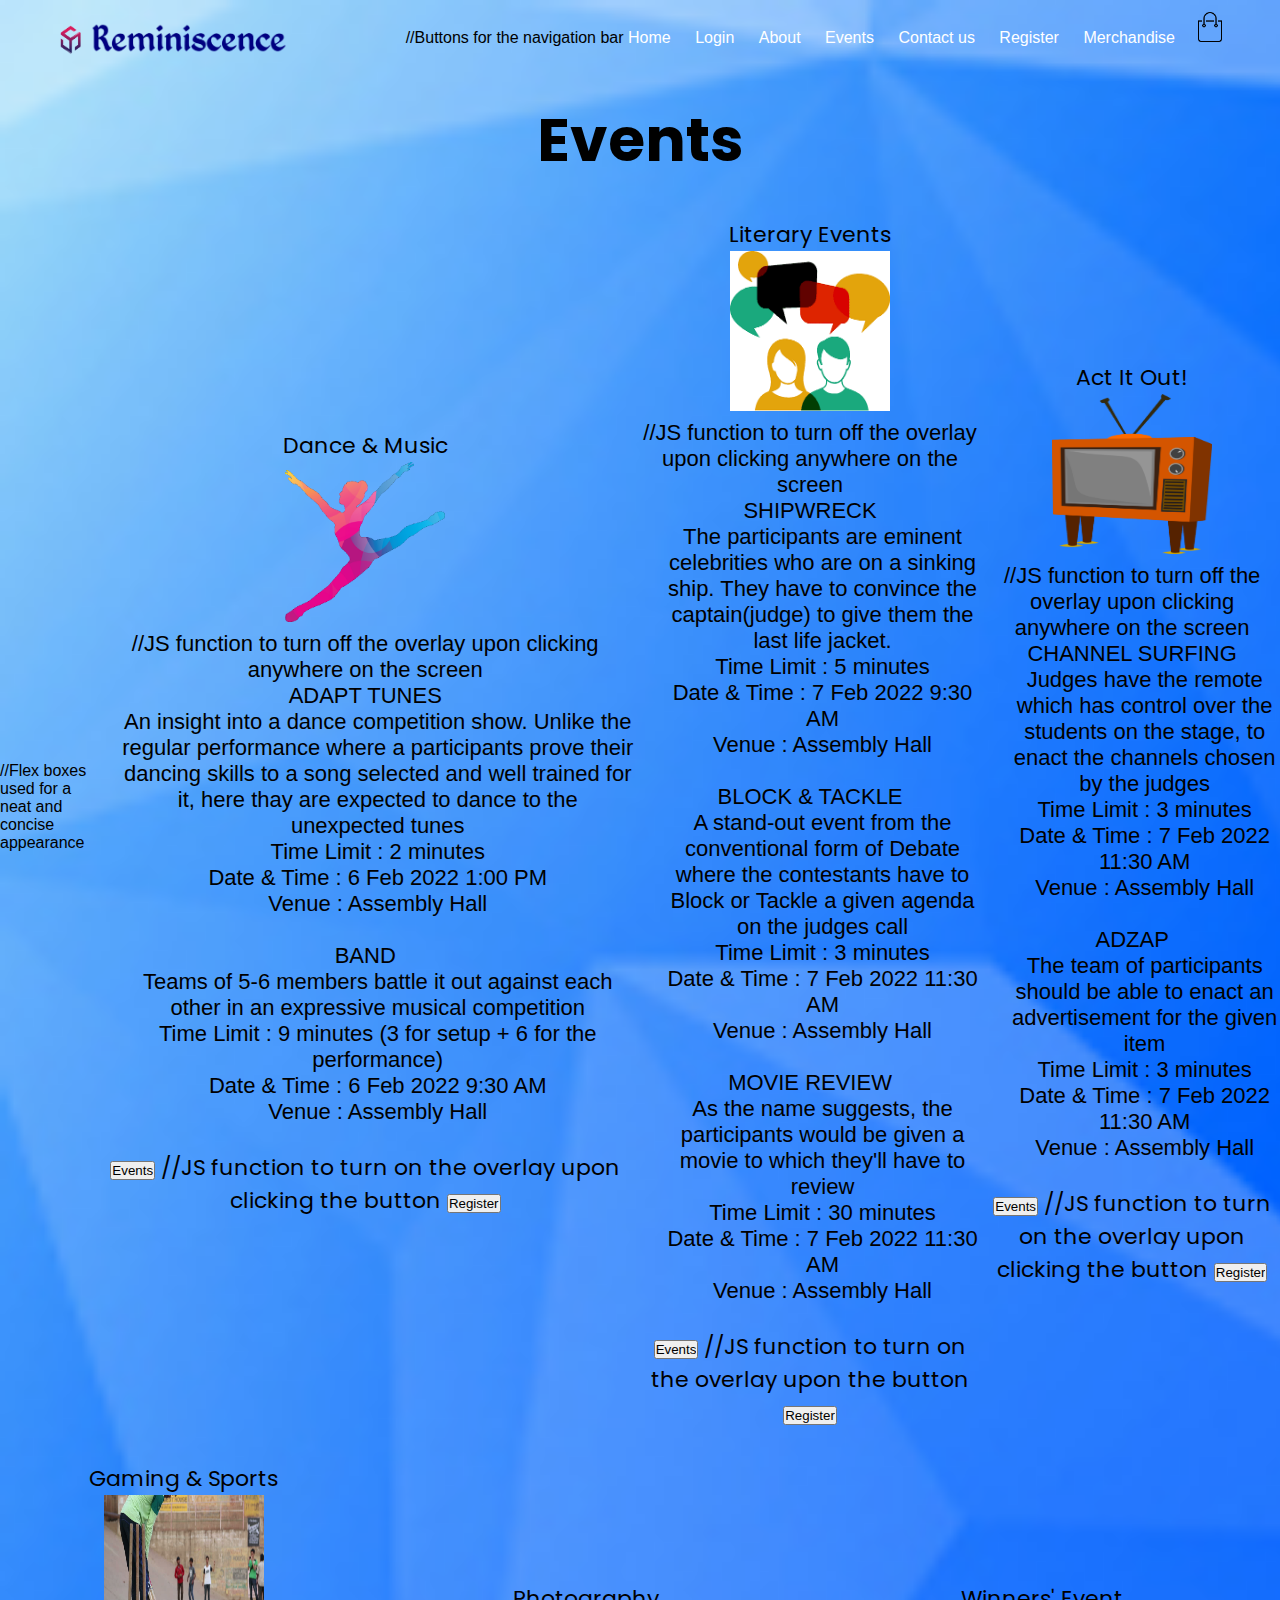
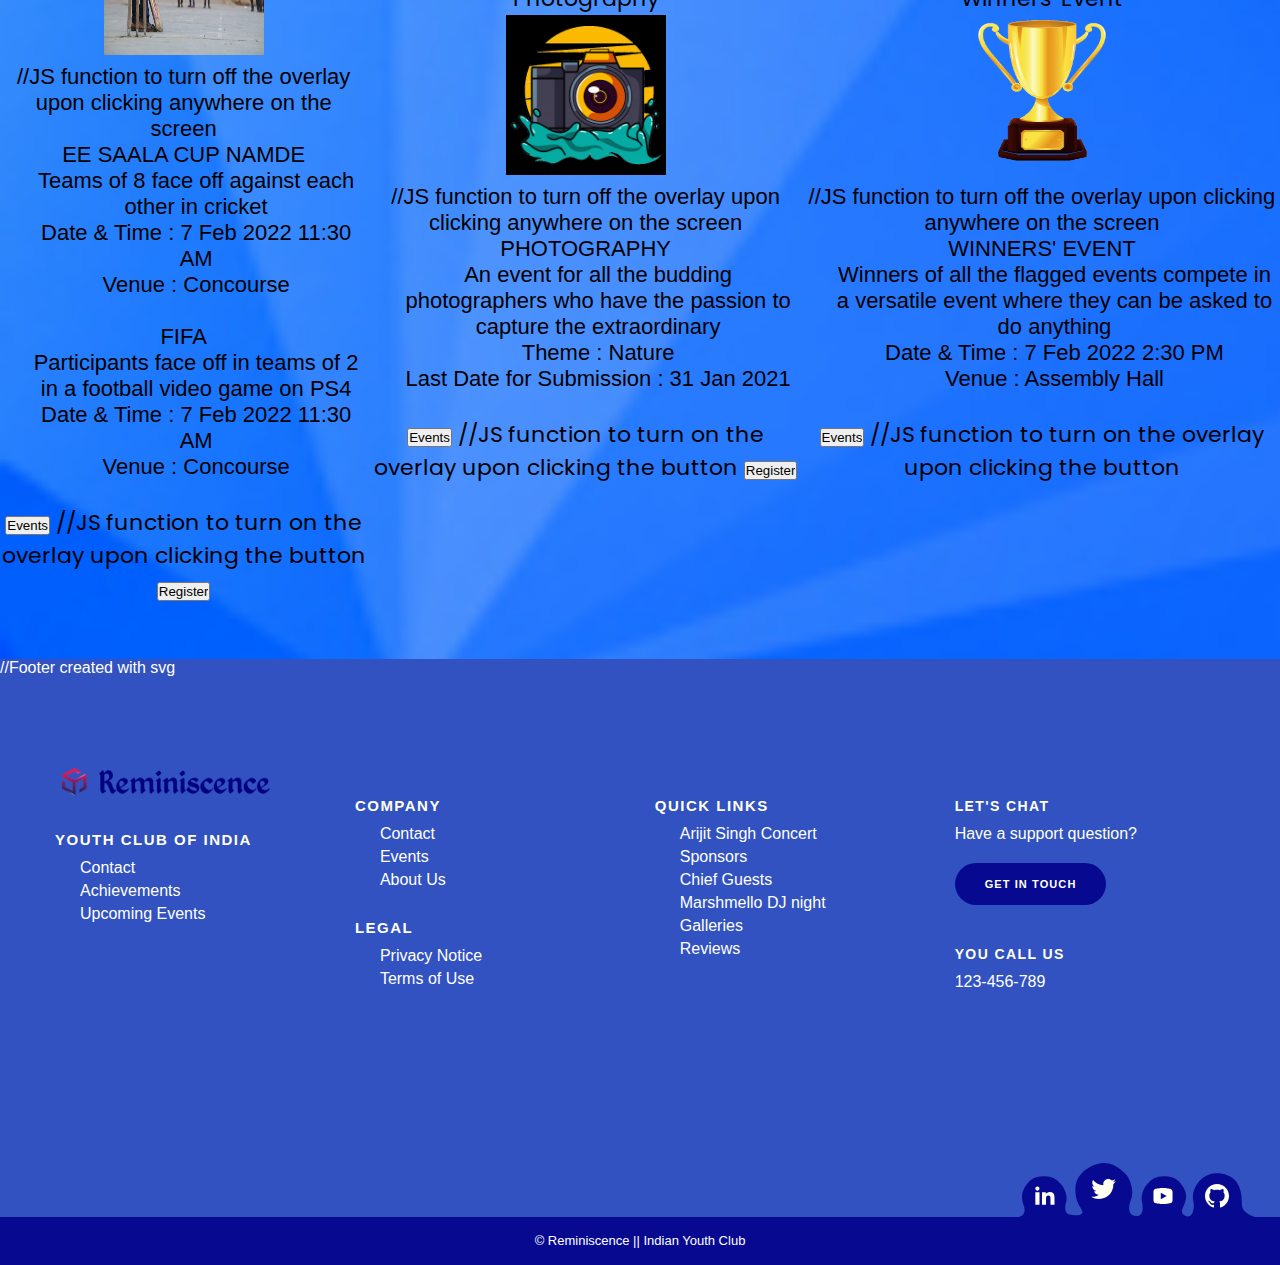
<file: EventsPage.html>
<!DOCTYPE html>
<html>
<head>
    <meta charset="uts-8">
    <link rel="preconnect" href="https://fonts.googleapis.com">
    <link rel="preconnect" href="https://fonts.gstatic.com" crossorigin>
    <link href="https://fonts.googleapis.com/css2?family=Poppins:wght@300;400;500;600;700&display=swap" rel="stylesheet">
    <link rel="stylesheet" href="EventsPage.css">
    <script src="Events.js"></script>
</head>
<body>
    <div class="header">
        <div class="container">
            <div class="navbar">
                <div class="logo"> 
                    <br> 
                    <img id="set-img" src="O35LUD0-removebg-preview-removebg-preview.png">  
                    <img src="Reminiscence.png" width="200px">  
                </div>
  
                <nav>
                    <br>
                    <ul id="navbar"> //Buttons for the navigation bar
  
                        <li id="btn2"><a href="index.html">Home</a></li>  
                        <li id="btn2"><a href="login.html">Login</a></li>  
                        <li id="btn2"><a href="index.html">About</a></li>  
                        <li id="btn2"><a onclick()="openNav()">Events</a></li>  
                        <li id="btn2"><a href="index.html.person">Contact us</a></li>  
                        <li id="btn2"><a href="registration.html">Register</a></li>  
                        <li ><a href="merch.html">Merchandise</a></li>
                        
                    </ul> 
                    <div id="myNav" class="overlay"> //overlay with links to guidelines and schedule
                        <a href="javascript:void(0)" class="closebtn" onclick="closeNav()">&times;</a>
                        <div class="overlay-content">
                            <div id="trouble">
                                <a href="live_events.html">LIVE EVENTS</a>
                                <a href="GENERAL GUIDELINES_ JUDGING CRITERIA.html">JUDGING CRITERIA AND GENERAL GUIDELINES</a>
                                <a href="SCHEDULE1.html">SCHEDULE</a>
                            </div>
                        </div>
                    </div>                   
                </nav>
                <a href="#karthref"><img id="set-img" src="cart.png"></a>
                

                  
            </div>            
        </div>
        
    </div>
    <div >
        <br>
        <br>
        <p id="title">Events</p>
        <div class="flex-container"> //Flex boxes used for a neat and concise appearance
            <div class="content">
                <br>Dance & Music<br>
                <img src="Dance.png" alt="Dance and Music" width=160px height=160px>
                <br>
                <div id="overlaydance" onclick="offdance()"> //JS function to turn off the overlay upon clicking anywhere on the screen
                    <div id="text">
                        ADAPT TUNES
                        <ul>
                            <li>An insight into a dance competition show. Unlike the regular performance where a participants prove their dancing skills to a song selected and well trained for it, here thay are expected to dance to the unexpected tunes</li>
                            <li>Time Limit : 2 minutes</li>
                            <li>Date & Time : 6 Feb 2022 1:00 PM</li>
                            <li>Venue : Assembly Hall</li>
                        </ul>
                        <br>
                        BAND
                        <ul>
                            <li>Teams of 5-6 members battle it out against each other in an expressive musical competition</li>
                            <li>Time Limit : 9 minutes (3 for setup + 6 for the performance)</li>
                            <li>Date & Time : 6 Feb 2022 9:30 AM</li>
                            <li>Venue : Assembly Hall</li>
                        </ul>
                        <br>
                    </div>
                </div>
                <input type="button" value="Events" class="button" onclick=ondance()> //JS function to turn on the overlay upon clicking the button
                <input type="button" value="Register" class="button" onclick=registrationpage()> 
            </div>
            <div class="content">
                <br>Literary Events<br>
                <img src="litevents.png" alt="debate" width=160px height=160px >
                <br>
                <div id="overlaylit" onclick="offlit()"> //JS function to turn off the overlay upon clicking anywhere on the screen
                    <div id="text1">
                        SHIPWRECK
                        <ul>
                            <li>The participants are eminent celebrities who are on a sinking ship. They have to convince the captain(judge) to give them the last life jacket.</li>
                            <li>Time Limit : 5 minutes</li>
                            <li>Date & Time : 7 Feb 2022 9:30 AM</li>
                            <li>Venue : Assembly Hall</li>
                        </ul>
                        <br>
                        BLOCK & TACKLE
                        <ul>
                            <li>A stand-out event from the conventional form of Debate where the contestants have to Block or Tackle a given agenda on the judges call</li>
                            <li>Time Limit : 3 minutes</li>
                            <li>Date & Time : 7 Feb 2022 11:30 AM</li>
                            <li>Venue : Assembly Hall</li>
                        </ul>
                        <br>
                        MOVIE REVIEW
                        <ul>
                            <li>As the name suggests, the participants would be given a movie to which they'll have to review</li>
                            <li>Time Limit : 30 minutes</li>
                            <li>Date & Time : 7 Feb 2022 11:30 AM</li>
                            <li>Venue : Assembly Hall</li>
                        </ul>
                        <br>
                    </div>
                </div>
                <input type="button" value="Events" class="button" onclick=onlit()> //JS function to turn on the overlay upon the button
                <input type="button" value="Register" class="button" onclick=registrationpage()>
            </div>
            <div class="content">
                <br>Act It Out!<br>
                <img src="TV.png" alt="TV" width=160px height=160px>
                <br>
                <div id="overlayact" onclick="offact()"> //JS function to turn off the overlay upon clicking anywhere on the screen
                    <div id="text">
                        CHANNEL SURFING
                        <ul>
                            <li>Judges have the remote which has control over the students on the stage, to enact the channels chosen by the judges</li>
                            <li>Time Limit : 3 minutes</li>
                            <li>Date & Time : 7 Feb 2022 11:30 AM</li>
                            <li>Venue : Assembly Hall</li>
                        </ul>
                        <br>
                        ADZAP
                        <ul>
                            <li>The team of participants should be able to enact an advertisement for the given item</li>
                            <li>Time Limit : 3 minutes</li>
                            <li>Date & Time : 7 Feb 2022 11:30 AM</li>
                            <li>Venue : Assembly Hall</li>
                        </ul>
                        <br>
                        
                    </div>
                </div>
                <input type="button" value="Events" class="button" onclick=onact()> //JS function to turn on the overlay upon clicking the button
                <input type="button" value="Register" class="button" onclick=registrationpage()>
            </div>
        </div>
        <div class="flex-container">
            <div class="content">
                <br>Gaming & Sports<br>
                <img src="streetcricket.jpg" alt="Dance and Music" width=160px height=160px>
                <br>
                <div id="overlaygame" onclick="offgame()"> //JS function to turn off the overlay upon clicking anywhere on the screen
                    <div id="text">
                        EE SAALA CUP NAMDE
                        <ul>
                            <li>Teams of 8 face off against each other in cricket</li>
                            <li>Date & Time : 7 Feb 2022 11:30 AM</li>
                            <li>Venue : Concourse</li>
                        </ul>
                        <br>
                        FIFA
                        <ul>
                            <li>Participants face off in teams of 2 in a football video game on PS4</li>
                            <li>Date & Time : 7 Feb 2022 11:30 AM</li>
                            <li>Venue : Concourse</li>
                        </ul>
                        <br>
                    </div>
                </div>
                <input type="button" value="Events" class="button" onclick=ongame()> //JS function to turn on the overlay upon clicking the button
                <input type="button" value="Register" class="button" onclick=registrationpage()>
            </div>
            <div class="content">
                <br>Photography<br>
                <img src="camera.jpg" alt="Dance and Music" width=160px height=160px>
                <br>
                <div id="overlayphoto" onclick="offphoto()"> //JS function to turn off the overlay upon clicking anywhere on the screen
                    <div id="text">
                        PHOTOGRAPHY
                        <ul>
                            <li>An event for all the budding photographers who have the passion to capture the extraordinary</li>
                            <li>Theme : Nature</li>
                            <li>Last Date for Submission : 31 Jan 2021</li>
                        </ul>
                        <br>
                    </div>
                </div>
                <input type="button" value="Events" class="button" onclick=onphoto()> //JS function to turn on the overlay upon clicking the button
                <input type="button" value="Register" class="button" onclick=registrationpage()>
            </div>
            <div class="content">
                <br>Winners' Event<br>
                <img src="trophy.png" alt="Dance and Music" width=140px height=160px>
                <br>
                <div id="overlaywin" onclick="offwin()"> //JS function to turn off the overlay upon clicking anywhere on the screen
                    <div id="text">
                        WINNERS' EVENT
                        <ul>
                            <li>Winners of all the flagged events compete in a versatile event where they can be asked to do anything</li>
                            <li>Date & Time : 7 Feb 2022 2:30 PM</li>
                            <li>Venue : Assembly Hall</li>
                        </ul>
                        <br>
                    </div>
                </div>
                <input type="button" value="Events" class="button" onclick=onwin()> //JS function to turn on the overlay upon clicking the button
            </div>
    </div>

    <br>
    <br>
    <br>
    
</body>

<footer class="footer"> //Footer created with svg
          <svg class="footer-wave-svg" xmlns="http://www.w3.org/2000/svg" viewBox="0 0 1200 100" preserveAspectRatio="none">
            <path class="footer-wave-path" d="M851.8,100c125,0,288.3-45,348.2-64V0H0v44c3.7-1,7.3-1.9,11-2.9C80.7,22,151.7,10.8,223.5,6.3C276.7,2.9,330,4,383,9.8 c52.2,5.7,103.3,16.2,153.4,32.8C623.9,71.3,726.8,100,851.8,100z"></path>
          </svg>
          <div class="footer-content">
            <div class="footer-content-column">
              <div class="footer-logo">
                <a class="footer-logo-link" href="#">
                  <img class="set-img2" src="O35LUD0-removebg-preview-removebg-preview.png">
                  <img class="set-img2" src="Reminiscence.png">
                </a>
              </div>
              <div class="footer-menu">
                <h2 class="footer-menu-name"> Youth Club of India </h2>
                <ul id="menu-get-started" class="footer-menu-list">
                  <li class="menu-item menu-item-type-post_type menu-item-object-product">
                    <a href="#">Contact</a>
                  </li>
                  <li class="menu-item menu-item-type-post_type menu-item-object-product">
                    <a href="#">Achievements</a>
                  </li>
                  <li class="menu-item menu-item-type-post_type menu-item-object-product">
                    <a href="#">Upcoming Events</a>
                  </li>
                </ul>
              </div>
            </div>
            <div class="footer-content-column">
              <div class="footer-menu">
                <h2 class="footer-menu-name"> Company</h2>
                <ul id="menu-company" class="footer-menu-list">
                  <li class="menu-item menu-item-type-post_type menu-item-object-page">
                    <a href="#">Contact</a>
                  </li>
                  <li class="menu-item menu-item-type-taxonomy menu-item-object-category">
                    <a href="#">Events</a>
                  </li>
                  <li class="menu-item menu-item-type-post_type menu-item-object-page">
                    <a href="#">About Us</a>
                  </li>
                </ul>
              </div>
              <div class="footer-menu">
                <h2 class="footer-menu-name"> Legal</h2>
                <ul id="menu-legal" class="footer-menu-list">
                  <li class="menu-item menu-item-type-post_type menu-item-object-page menu-item-privacy-policy menu-item-170434">
                    <a href="#">Privacy Notice</a>
                  </li>
                  <li class="menu-item menu-item-type-post_type menu-item-object-page">
                    <a href="#">Terms of Use</a>
                  </li>
                </ul>
              </div>
            </div>
            <div class="footer-content-column">
              <div class="footer-menu">
                <h2 class="footer-menu-name">Quick Links</h2>
                <ul id="menu-quick-links" class="footer-menu-list">
                  <li class="menu-item menu-item-type-custom menu-item-object-custom">
                    <a target="_blank" rel="noopener noreferrer" href="#">Arijit Singh Concert</a>
                  </li>
                  <li class="menu-item menu-item-type-custom menu-item-object-custom">
                    <a target="_blank" rel="noopener noreferrer" href="#">Sponsors</a>
                  </li>
                  <li class="menu-item menu-item-type-post_type menu-item-object-page">
                    <a href="#">Chief Guests</a>
                  </li>
                  <li class="menu-item menu-item-type-post_type menu-item-object-page">
                    <a href="#">Marshmello DJ night</a>
                  </li>
                  <li class="menu-item menu-item-type-post_type_archive menu-item-object-customer">
                    <a href="#">Galleries</a></li>
                  <li class="menu-item menu-item-type-post_type menu-item-object-page">
                    <a href="#">Reviews</a>
                  </li>
                </ul>
              </div>
            </div>
            <div class="footer-content-column">
              <div class="footer-call-to-action">
                <h2 class="footer-call-to-action-title"> Let's Chat</h2>
                <p class="footer-call-to-action-description"> Have a support question?</p>
                <a class="footer-call-to-action-button button" href="#" target="_self"> Get in Touch </a>
              </div>
              <div class="footer-call-to-action">
                <h2 class="footer-call-to-action-title"> You Call Us</h2>
                <p class="footer-call-to-action-link-wrapper"> <a class="footer-call-to-action-link" href="tel:0124-64XXXX" target="_self"> 123-456-789 </a></p>
              </div>
            </div>
            <div class="footer-social-links"> <svg class="footer-social-amoeba-svg" xmlns="http://www.w3.org/2000/svg" viewBox="0 0 236 54">
                <path class="footer-social-amoeba-path" d="M223.06,43.32c-.77-7.2,1.87-28.47-20-32.53C187.78,8,180.41,18,178.32,20.7s-5.63,10.1-4.07,16.7-.13,15.23-4.06,15.91-8.75-2.9-6.89-7S167.41,36,167.15,33a18.93,18.93,0,0,0-2.64-8.53c-3.44-5.5-8-11.19-19.12-11.19a21.64,21.64,0,0,0-18.31,9.18c-2.08,2.7-5.66,9.6-4.07,16.69s.64,14.32-6.11,13.9S108.35,46.5,112,36.54s-1.89-21.24-4-23.94S96.34,0,85.23,0,57.46,8.84,56.49,24.56s6.92,20.79,7,24.59c.07,2.75-6.43,4.16-12.92,2.38s-4-10.75-3.46-12.38c1.85-6.6-2-14-4.08-16.69a21.62,21.62,0,0,0-18.3-9.18C13.62,13.28,9.06,19,5.62,24.47A18.81,18.81,0,0,0,3,33a21.85,21.85,0,0,0,1.58,9.08,16.58,16.58,0,0,1,1.06,5A6.75,6.75,0,0,1,0,54H236C235.47,54,223.83,50.52,223.06,43.32Z"></path>
              </svg>
              <a class="footer-social-link linkedin" href="#" target="_blank">
                <span class="hidden-link-text">Linkedin</span>
                <svg class="footer-social-icon-svg" xmlns="http://www.w3.org/2000/svg"
                  viewBox="0 0 30 30" width="25px">
                  <path class="footer-social-icon-path" d="M9,25H4V10h5V25z M6.501,8C5.118,8,4,6.879,4,5.499S5.12,3,6.501,3C7.879,3,9,4.121,9,5.499C9,6.879,7.879,8,6.501,8z M27,25h-4.807v-7.3c0-1.741-0.033-3.98-2.499-3.98c-2.503,0-2.888,1.896-2.888,3.854V25H12V9.989h4.614v2.051h0.065 c0.642-1.18,2.211-2.424,4.551-2.424c4.87,0,5.77,3.109,5.77,7.151C27,16.767,27,25,27,25z"></path>
                </svg>
              </a>
              <a class="footer-social-link twitter" href="#" target="_blank">
                <span class="hidden-link-text">Twitter</span>
                <svg class="footer-social-icon-svg" xmlns="http://www.w3.org/2000/svg" viewBox="0 0 26 26" width="25px">
                  <path class="footer-social-icon-path" d="M 25.855469 5.574219 C 24.914063 5.992188 23.902344 6.273438 22.839844 6.402344 C 23.921875 5.75 24.757813 4.722656 25.148438 3.496094 C 24.132813 4.097656 23.007813 4.535156 21.8125 4.769531 C 20.855469 3.75 19.492188 3.113281 17.980469 3.113281 C 15.082031 3.113281 12.730469 5.464844 12.730469 8.363281 C 12.730469 8.773438 12.777344 9.175781 12.867188 9.558594 C 8.503906 9.339844 4.636719 7.246094 2.046875 4.070313 C 1.59375 4.847656 1.335938 5.75 1.335938 6.714844 C 1.335938 8.535156 2.261719 10.140625 3.671875 11.082031 C 2.808594 11.054688 2 10.820313 1.292969 10.425781 C 1.292969 10.449219 1.292969 10.46875 1.292969 10.492188 C 1.292969 13.035156 3.101563 15.15625 5.503906 15.640625 C 5.0625 15.761719 4.601563 15.824219 4.121094 15.824219 C 3.78125 15.824219 3.453125 15.792969 3.132813 15.730469 C 3.800781 17.8125 5.738281 19.335938 8.035156 19.375 C 6.242188 20.785156 3.976563 21.621094 1.515625 21.621094 C 1.089844 21.621094 0.675781 21.597656 0.265625 21.550781 C 2.585938 23.039063 5.347656 23.90625 8.3125 23.90625 C 17.96875 23.90625 23.25 15.90625 23.25 8.972656 C 23.25 8.742188 23.246094 8.515625 23.234375 8.289063 C 24.261719 7.554688 25.152344 6.628906 25.855469 5.574219 "></path>
                </svg>
              </a>
              <a class="footer-social-link youtube" href="#" target="_blank">
                <span class="hidden-link-text">Youtube</span>
                <svg class="footer-social-icon-svg" xmlns="http://www.w3.org/2000/svg" viewBox="0 0 30 30" width="22px">
                  <path class="footer-social-icon-path" d="M 15 4 C 10.814 4 5.3808594 5.0488281 5.3808594 5.0488281 L 5.3671875 5.0644531 C 3.4606632 5.3693645 2 7.0076245 2 9 L 2 15 L 2 15.001953 L 2 21 L 2 21.001953 A 4 4 0 0 0 5.3769531 24.945312 L 5.3808594 24.951172 C 5.3808594 24.951172 10.814 26.001953 15 26.001953 C 19.186 26.001953 24.619141 24.951172 24.619141 24.951172 L 24.621094 24.949219 A 4 4 0 0 0 28 21.001953 L 28 21 L 28 15.001953 L 28 15 L 28 9 A 4 4 0 0 0 24.623047 5.0546875 L 24.619141 5.0488281 C 24.619141 5.0488281 19.186 4 15 4 z M 12 10.398438 L 20 15 L 12 19.601562 L 12 10.398438 z"></path>
                </svg>
              </a>
              <a class="footer-social-link github" href="#" target="_blank">
                <span class="hidden-link-text">Github</span>
                <svg class="footer-social-icon-svg" xmlns="http://www.w3.org/2000/svg" viewBox="0 0 32 32" width="32px">
                  <path class="footer-social-icon-path" d="M 16 4 C 9.371094 4 4 9.371094 4 16 C 4 21.300781 7.4375 25.800781 12.207031 27.386719 C 12.808594 27.496094 13.027344 27.128906 13.027344 26.808594 C 13.027344 26.523438 13.015625 25.769531 13.011719 24.769531 C 9.671875 25.492188 8.96875 23.160156 8.96875 23.160156 C 8.421875 21.773438 7.636719 21.402344 7.636719 21.402344 C 6.546875 20.660156 7.71875 20.675781 7.71875 20.675781 C 8.921875 20.761719 9.554688 21.910156 9.554688 21.910156 C 10.625 23.746094 12.363281 23.214844 13.046875 22.910156 C 13.15625 22.132813 13.46875 21.605469 13.808594 21.304688 C 11.144531 21.003906 8.34375 19.972656 8.34375 15.375 C 8.34375 14.0625 8.8125 12.992188 9.578125 12.152344 C 9.457031 11.851563 9.042969 10.628906 9.695313 8.976563 C 9.695313 8.976563 10.703125 8.65625 12.996094 10.207031 C 13.953125 9.941406 14.980469 9.808594 16 9.804688 C 17.019531 9.808594 18.046875 9.941406 19.003906 10.207031 C 21.296875 8.65625 22.300781 8.976563 22.300781 8.976563 C 22.957031 10.628906 22.546875 11.851563 22.421875 12.152344 C 23.191406 12.992188 23.652344 14.0625 23.652344 15.375 C 23.652344 19.984375 20.847656 20.996094 18.175781 21.296875 C 18.605469 21.664063 18.988281 22.398438 18.988281 23.515625 C 18.988281 25.121094 18.976563 26.414063 18.976563 26.808594 C 18.976563 27.128906 19.191406 27.503906 19.800781 27.386719 C 24.566406 25.796875 28 21.300781 28 16 C 28 9.371094 22.628906 4 16 4 Z "></path>
                </svg>
              </a>
            </div>
          </div>
          <div class="footer-copyright">
            <div class="footer-copyright-wrapper">
              <p class="footer-copyright-text">
                <a class="footer-copyright-link" href="#" target="_self"> &copy; Reminiscence || Indian Youth Club </a>
              </p>
            </div>
          </div>
</footer>
    
</html>
</file>
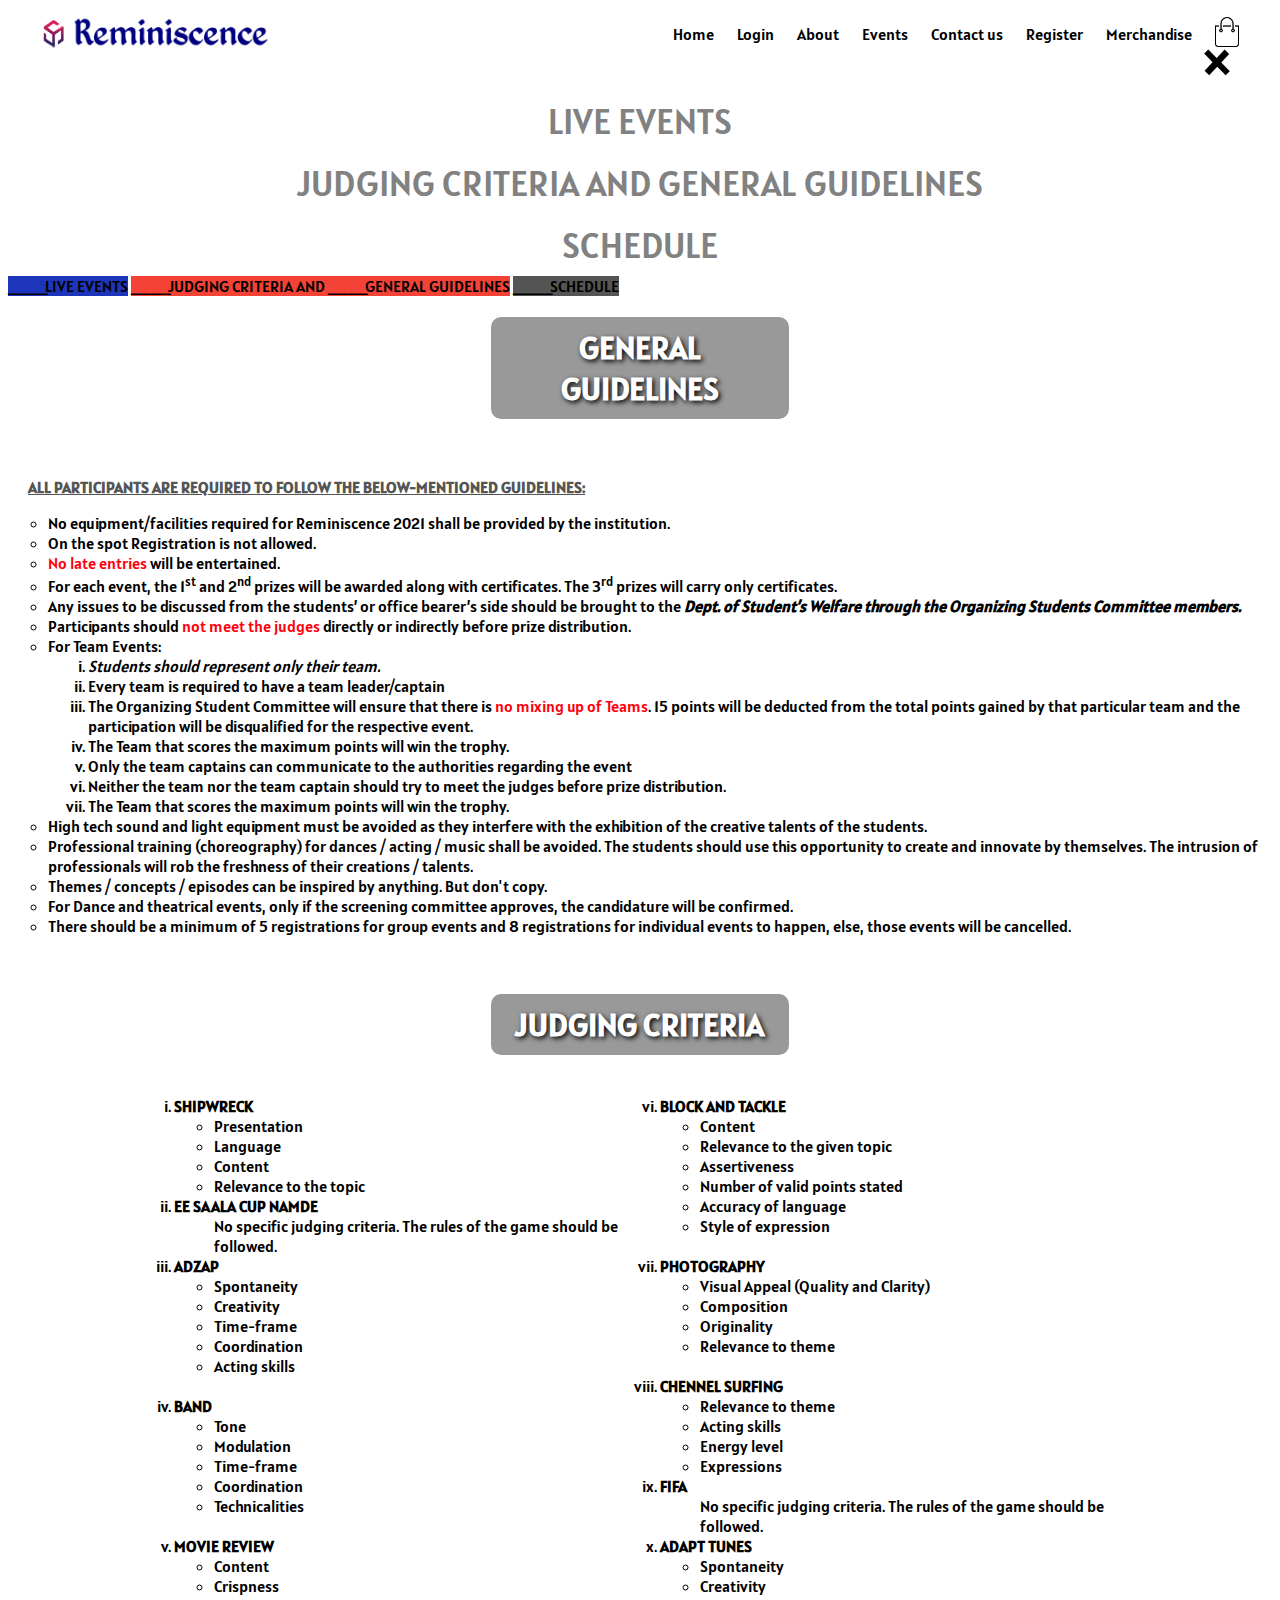
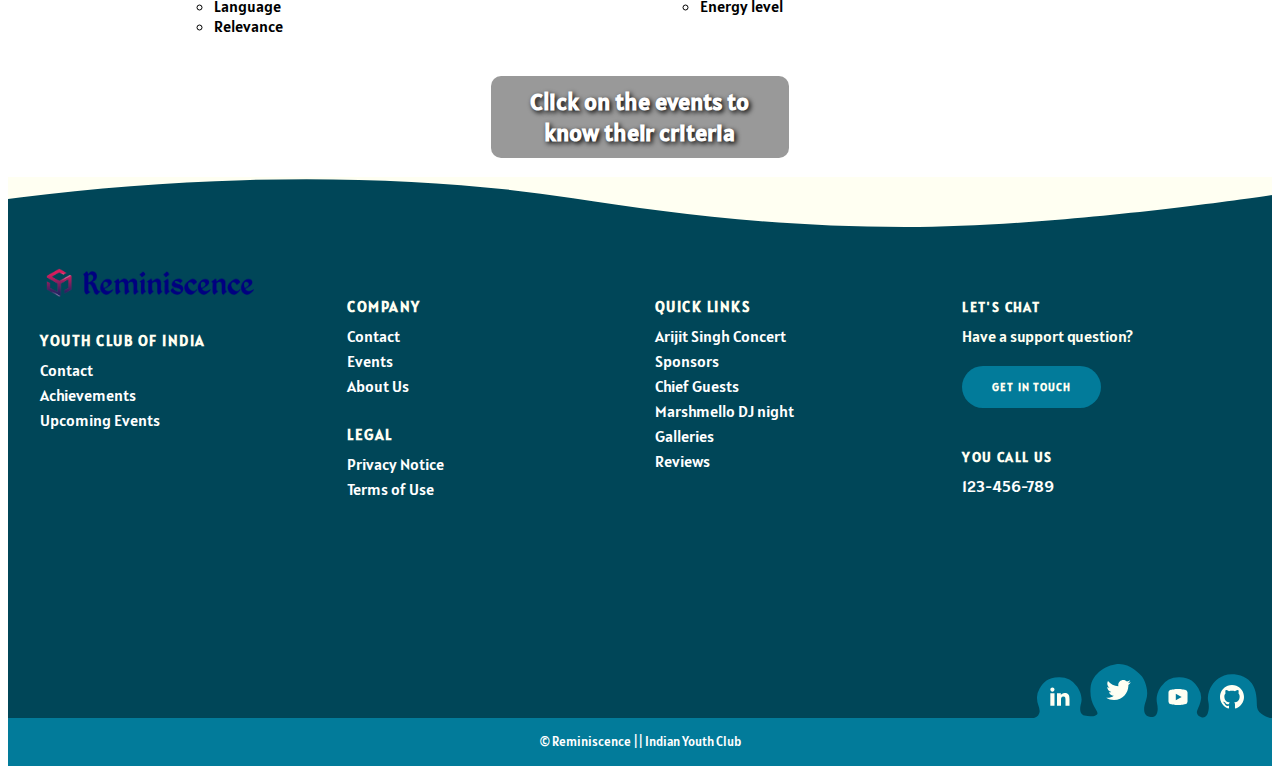
<file: GENERAL GUIDELINES_ JUDGING CRITERIA.html>
<!DOCTYPE html>
<html>
    <head>
        <title>GENERAL GUIDELINES_JUDGING CRITERIA - REMINISCENCE</title>
        <link rel="stylesheet" href="GENERAL GUIDELINES_ JUDGING CRITERIA.css">
        <link href='https://fonts.googleapis.com/css?family=Alatsi' rel='stylesheet'>
    </head>
    <body>
        <div class="navbar">

            <div class="logo">

                <img id="set-img" src="O35LUD0-removebg-preview-removebg-preview.png">

                <img src="Reminiscence.png" width="200px">

            </div>

            <nav>

                <ul id="navbar">

                    <li id="btn2"><a href="index.html">Home</a></li>
          
                          <li id="btn2"><a href="login.html">Login</a></li>
          
                          <li id="btn2"><a href="index.html">About</a></li>
          
                          <li id="btn2"><a onclick="openNav()">Events</a></li>
          
                          <li id="btn2"><a href="index.html.person">Contact us</a></li>
          
                          <li id="btn2"><a href="registration.html">Register</a></li>
          
                          <li ><a href="merch.html">Merchandise</a></li>

                </ul>

            </nav>

    

            <a href="#karthref"><img id="set-img" src="cart.png"></a>

        </div>
        <div id="myNav" class="overlay">
            <a href="javascript:void(0)" class="closebtn" onclick="closeNav()">&times;</a>
            <div class="overlay-content">
                <div id="trouble">
              <a href="live_events.html">LIVE EVENTS</a>
              <a href="GENERAL GUIDELINES_ JUDGING CRITERIA.html">JUDGING CRITERIA AND GENERAL GUIDELINES</a>
              <a href="SCHEDULE1.html">SCHEDULE</a>
            </div>
            </div>
          </div>
          <script><!--script for the overlay effect-->
          function openNav() {
            document.getElementById("myNav").style.width = "100%";
          }
          
          function closeNav() {
            document.getElementById("myNav").style.width = "0%";
          }
          </script>
        <div id="mySidenav" class="sidenav">
            <a href="live_events.html" id="blog">____LIVE EVENTS</a>
            <a href="GENERAL GUIDELINES_ JUDGING CRITERIA.html" id="projects">____JUDGING CRITERIA AND ____GENERAL GUIDELINES</a>
            <a href="SCHEDULE1.html" id="contact">____SCHEDULE</a>
           </div>


          <h1>GENERAL GUIDELINES</h1>
          <div class="div1">
            <br>
        <p style="margin-left: 20px;"><b><u>ALL PARTICIPANTS ARE REQUIRED TO FOLLOW THE BELOW-MENTIONED GUIDELINES:</u></b></p>
    <ul type="circle"><!--Use of lists,span and other text formatting tags to display the general guidelines to the user -->
        <li>No equipment/facilities required for Reminiscence 2021 shall be provided by the institution.</li>
        <li>On the spot Registration is not allowed.</li>
        <li><span style="color:rgb(255, 0, 13)">No late entries</span> will be entertained.</li>
        <li>For each event, the 1<sup>st</sup> and 2<sup>nd</sup> prizes will be awarded along with certificates. The 3<sup>rd</sup> prizes will carry only certificates.</li>
        <li>Any issues to be discussed from the students’ or office bearer’s side should be brought to the <i><b>Dept. of Student’s Welfare through the Organizing Students Committee members.</b></i></li>
        <li>Participants should <span style="color:rgb(255, 0, 13)">not meet the judges</span> directly or indirectly before prize distribution.</li>
        <li>For Team Events:
          <ol type="i"><!--use of nested list to display the guidelines for team events-->
            <li><em>Students should represent only their team.</em></li>
            <li>Every team is required to have a team leader/captain</li>
            <li>The Organizing Student Committee will ensure that there is <span style="color:rgb(255, 0, 13)">no mixing up of Teams</span>. 15 points will be deducted from the total points gained by that particular team and the participation will be disqualified for the respective event.</li>
            <li>The Team that scores the maximum points will win the trophy.</li>
            <li>Only the team captains can communicate to the authorities regarding the event </li>
            <li>Neither the team nor the team captain should try to meet the judges before prize distribution.</li>
            <li>The Team that scores the maximum points will win the trophy.</li>
          </ol>
        </li>
        <li>High tech sound and light equipment must be avoided as they interfere with the exhibition of the creative talents of the students.</li>
        <li>Professional training (choreography) for dances / acting / music shall be avoided. The students should use this opportunity to create and innovate by themselves. The intrusion of professionals will rob the freshness of their creations / talents.</li>
        <li>Themes / concepts / episodes can be inspired by anything. But don't copy.</li>
        <li>For Dance and theatrical events, only if the screening committee approves, the candidature will be confirmed.</li>
        <li>There should be a minimum of 5 registrations for group events and 8 registrations for individual events to happen, else, those events will be cancelled.</li>
    </ul>
    <br>
    </div>
    <h1>JUDGING CRITERIA</h1>
   <div class="div2">
        <ol type="i"><!-- use of lists and nested lists for displaying judging criteria for each event  -->
            <div class="column">
            <br>
            <li><div class="event" id="evt1" ><b>SHIPWRECK</b></div>
                <div class="eventContent" id="eventContent1">
                    <ul type="circle">
                        
                        <li>Presentation</li>
                        <li>Language</li>
                        <li>Content</li>
                        <li>Relevance to the topic</li>
                        
                    </ul>
                </div>
            </li>
            <li>
                <dl><!-- use of definition list for events with no specific judging criteria  -->
                <div class="event" id="evt2" ><dt><b>EE SAALA CUP NAMDE</b></dt></div>
                <div class="eventContent" id="eventContent2">
                <dd>No specific judging criteria. The rules of the game should be followed.</dd>
            </div>
                </dl>
            </li>
            <li><div class="event" id="evt3" ><b>ADZAP</b></div>
                <div class="eventContent" id="eventContent3">
                <ul type="circle">
                    <li>Spontaneity</li>
                    <li>Creativity</li>
                    <li>Time-frame</li>
                    <li>Coordination</li>
                    <li>Acting skills</li>
                </ul>
            </div>
            </li>
            <br>
            <li><div class="event" id="evt4" ><b>BAND</b></div>
                <div class="eventContent" id="eventContent4">
                <ul type="circle">
                    <li>Tone</li>
                    <li>Modulation</li>
                    <li>Time-frame</li>
                    <li>Coordination</li>
                    <li>Technicalities</li>
                </ul>
                </div>
            </li>
            <br>
            <li><div class="event" id="evt5" ><b>MOVIE REVIEW</b></div>
                <div class="eventContent" id="eventContent5">
                <ul type="circle">
                    <li>Content</li>
                    <li>Crispness</li>
                    <li>Language</li>
                    <li>Relevance</li>
                </ul>
                </div>
            </li>
            <br>
            </div>
            <div class="row">
            <br>
            <li><div class="event" id="evt6" ><b>BLOCK AND TACKLE</b></div>
                <div class="eventContent" id="eventContent6">
                <ul type="circle">
                    <li>Content
                    <li>Relevance to the given topic</li>
                    <li>Assertiveness</li>
                    <li>Number of valid points stated</li>
                    <li>Accuracy of language</li>
                    <li>Style of expression</li>
                </ul>
                </div>
            </li>
            <br>
            <li><div class="event" id="evt7" ><b>PHOTOGRAPHY</b></div>
                <div class="eventContent" id="eventContent7">
                <ul type="circle">
                    <li>Visual Appeal (Quality and Clarity)</li>
                    <li>Composition</li>
                    <li>Originality</li>
                    <li>Relevance to theme</li>                
                </ul>
                </div>
            </li>
            <br>
            <li><div class="event" id="evt8" ><b>CHENNEL SURFING</b></div>
                <div class="eventContent" id="eventContent8">
                <ul type="circle">
                    <li>Relevance to theme</li>
                    <li>Acting skills</li>
                    <li>Energy level</li>
                    <li>Expressions</li>
                </ul>
                </div>
            </li>
            <li>
                <dl>
                    <div class="event" id="evt9" ><dt><b>FIFA</b></dt></div>
                    <div class="eventContent" id="eventContent9">
                    <dd>No specific judging criteria. The rules of the game should be followed.</dd>
                    </div>
                </dl>
            </li>
            <li><div class="event" id="evt10" ><b>ADAPT TUNES</b></div>
                <div class="eventContent" id="eventContent10">
                <ul type="circle">
                    <li>Spontaneity</li>
                    <li>Creativity</li>
                    <li>Energy level</li>
                </ul>
                </div>
            </li>
            </div>
        </ol>
        
    </div>
    <h2 class="btm">Click on the events to know their criteria</h2>
    
    <script><!--script to display content on clicking event names-->
        var et1 = document.getElementById("evt1");
        et1.addEventListener('click',DisplayEventContent1);
        function DisplayEventContent1(event) {
            var evt1 = document.getElementById("eventContent1");
            var displaySetting = evt1.style.display;
            if (displaySetting == 'none') {    // content is visible. hide it
                evt1.style.display = 'block';
            }
            else {                              // content is hidden. show it
                evt1.style.display = 'none';
            }
        }
        var et2 = document.getElementById("evt2");
        et2.addEventListener('click',DisplayEventContent2);
        function DisplayEventContent2(event) {
            var evt2 = document.getElementById("eventContent2");
            var displaySetting = evt2.style.display;
            if (displaySetting == 'none') {    // content is visible. hide it
                evt2.style.display = 'block';
            }
            else {                              // content is hidden. show it
                evt2.style.display = 'none';
            }
        } 
        var et3 = document.getElementById("evt3");
        et3.addEventListener('click',DisplayEventContent3);
        function DisplayEventContent3(event) {
            var evt3 = document.getElementById("eventContent3");
            var displaySetting = evt3.style.display;
            if (displaySetting == 'none') {    // content is visible. hide it
                evt3.style.display = 'block';
            }
            else {                              // content is hidden. show it
                evt3.style.display = 'none';
            }
        }
        var et4 = document.getElementById("evt4");
        et4.addEventListener('click',DisplayEventContent4);
        function DisplayEventContent4(event) {
            var evt4 = document.getElementById("eventContent4");
            var displaySetting = evt4.style.display;
            if (displaySetting == 'none') {    // content is visible. hide it
                evt4.style.display = 'block';
            }
            else {                              // content is hidden. show it
                evt4.style.display = 'none';
            }
        }
        var et5 = document.getElementById("evt5");
        et5.addEventListener('click',DisplayEventContent5);
        function DisplayEventContent5(event) {
            var evt5 = document.getElementById("eventContent5");
            var displaySetting = evt5.style.display;
            if (displaySetting == 'none') {    // content is visible. hide it
                evt5.style.display = 'block';
            }
            else {                              // content is hidden. show it
                evt5.style.display = 'none';
            }
        }
        var et6 = document.getElementById("evt6");
        et6.addEventListener('click',DisplayEventContent6);
        function DisplayEventContent6(event) {
            var evt6 = document.getElementById("eventContent6");
            var displaySetting = evt6.style.display;
            if (displaySetting == 'none') {    // content is visible. hide it
                evt6.style.display = 'block';
            }
            else {                              // content is hidden. show it
                evt6.style.display = 'none';
            }
        }
        var et7 = document.getElementById("evt7");
        et7.addEventListener('click',DisplayEventContent7);
        function DisplayEventContent7(event) {
            var evt7 = document.getElementById("eventContent7");
            var displaySetting = evt7.style.display;
            if (displaySetting == 'none') {    // content is visible. hide it
                evt7.style.display = 'block';
            }
            else {                              // content is hidden. show it
                evt7.style.display = 'none';
            }
        }
        var et8 = document.getElementById("evt8");
        et8.addEventListener('click',DisplayEventContent8);
        function DisplayEventContent8(event) {
            var evt8 = document.getElementById("eventContent8");
            var displaySetting = evt8.style.display;
            if (displaySetting == 'none') {    // content is visible. hide it
                evt8.style.display = 'block';
            }
            else {                              // content is hidden. show it
                evt8.style.display = 'none';
            }
        }
        var et9 = document.getElementById("evt9");
        et9.addEventListener('click',DisplayEventContent9);
        function DisplayEventContent9(event) {
            var evt9 = document.getElementById("eventContent9");
            var displaySetting = evt9.style.display;
            if (displaySetting == 'none') {    // content is visible. hide it
                evt9.style.display = 'block';
            }
            else {                              // content is hidden. show it
                evt9.style.display = 'none';
            }
        }
        var et10 = document.getElementById("evt10");
        et10.addEventListener('click',DisplayEventContent10);
        function DisplayEventContent10(event) {
            var evt10 = document.getElementById("eventContent10");
            var displaySetting = evt10.style.display;
            if (displaySetting == 'none') {    // content is visible. hide it
                evt10.style.display = 'block';
            }
            else {                              // content is hidden. show it
                evt10.style.display = 'none';
            }
        }
    
      </script>
    </body>
    <div class="pg-footer">
        <footer class="footer">
          <svg class="footer-wave-svg" xmlns="http://www.w3.org/2000/svg" viewBox="0 0 1200 100" preserveAspectRatio="none">
            <path class="footer-wave-path" d="M851.8,100c125,0,288.3-45,348.2-64V0H0v44c3.7-1,7.3-1.9,11-2.9C80.7,22,151.7,10.8,223.5,6.3C276.7,2.9,330,4,383,9.8 c52.2,5.7,103.3,16.2,153.4,32.8C623.9,71.3,726.8,100,851.8,100z"></path>
          </svg>
          <div class="footer-content">
            <div class="footer-content-column">
              <div class="footer-logo">
                <a class="footer-logo-link" href="#">
                  <img class="set-img2" src="O35LUD0-removebg-preview.png">
                  <img class="set-img2" src="Reminiscence.png">
                </a>
              </div>
              <div class="footer-menu">
                <h2 class="footer-menu-name"> Youth Club Of India</h2>
                <ul id="menu-get-started" class="footer-menu-list">
                  <li class="menu-item menu-item-type-post_type menu-item-object-product">
                    <a href="#">Contact</a>
                  </li>
                  <li class="menu-item menu-item-type-post_type menu-item-object-product">
                    <a href="#">Achievements</a>
                  </li>
                  <li class="menu-item menu-item-type-post_type menu-item-object-product">
                    <a href="#">Upcoming Events</a>
                  </li>
                </ul>
              </div>
            </div>
            <div class="footer-content-column">
              <div class="footer-menu">
                <h2 class="footer-menu-name"> Company</h2>
                <ul id="menu-company" class="footer-menu-list">
                  <li class="menu-item menu-item-type-post_type menu-item-object-page">
                    <a href="#">Contact</a>
                  </li>
                  <li class="menu-item menu-item-type-taxonomy menu-item-object-category">
                    <a href="#">Events</a>
                  </li>
                  <li class="menu-item menu-item-type-post_type menu-item-object-page">
                    <a href="#">About Us</a>
                  </li>
                </ul>
              </div>
              <div class="footer-menu">
                <h2 class="footer-menu-name"> Legal</h2>
                <ul id="menu-legal" class="footer-menu-list">
                  <li class="menu-item menu-item-type-post_type menu-item-object-page menu-item-privacy-policy menu-item-170434">
                    <a href="#">Privacy Notice</a>
                  </li>
                  <li class="menu-item menu-item-type-post_type menu-item-object-page">
                    <a href="#">Terms of Use</a>
                  </li>
                </ul>
              </div>
            </div>
            <div class="footer-content-column">
              <div class="footer-menu">
                <h2 class="footer-menu-name">Quick Links</h2>
                <ul id="menu-quick-links" class="footer-menu-list">
                  <li class="menu-item menu-item-type-custom menu-item-object-custom">
                    <a target="_blank" rel="noopener noreferrer" href="#">Arijit Singh Concert</a>
                  </li>
                  <li class="menu-item menu-item-type-custom menu-item-object-custom">
                    <a target="_blank" rel="noopener noreferrer" href="#">Sponsors</a>
                  </li>
                  <li class="menu-item menu-item-type-post_type menu-item-object-page">
                    <a href="#">Chief Guests</a>
                  </li>
                  <li class="menu-item menu-item-type-post_type menu-item-object-page">
                    <a href="#">Marshmello DJ night</a>
                  </li>
                  <li class="menu-item menu-item-type-post_type_archive menu-item-object-customer">
                    <a href="#">Galleries</a></li>
                  <li class="menu-item menu-item-type-post_type menu-item-object-page">
                    <a href="#">Reviews</a>
                  </li>
                </ul>
              </div>
            </div>
            <div class="footer-content-column">
              <div class="footer-call-to-action">
                <h2 class="footer-call-to-action-title"> Let's Chat</h2>
                <p class="footer-call-to-action-description"> Have a support question?</p>
                <a class="footer-call-to-action-button button" href="#" target="_self"> Get in Touch </a>
              </div>
              <div class="footer-call-to-action">
                <h2 class="footer-call-to-action-title"> You Call Us</h2>
                <p class="footer-call-to-action-link-wrapper"> <a class="footer-call-to-action-link" href="tel:0124-64XXXX" target="_self"> 123-456-789 </a></p>
              </div>
            </div>
            <div class="footer-social-links"> <svg class="footer-social-amoeba-svg" xmlns="http://www.w3.org/2000/svg" viewBox="0 0 236 54">
                <path class="footer-social-amoeba-path" d="M223.06,43.32c-.77-7.2,1.87-28.47-20-32.53C187.78,8,180.41,18,178.32,20.7s-5.63,10.1-4.07,16.7-.13,15.23-4.06,15.91-8.75-2.9-6.89-7S167.41,36,167.15,33a18.93,18.93,0,0,0-2.64-8.53c-3.44-5.5-8-11.19-19.12-11.19a21.64,21.64,0,0,0-18.31,9.18c-2.08,2.7-5.66,9.6-4.07,16.69s.64,14.32-6.11,13.9S108.35,46.5,112,36.54s-1.89-21.24-4-23.94S96.34,0,85.23,0,57.46,8.84,56.49,24.56s6.92,20.79,7,24.59c.07,2.75-6.43,4.16-12.92,2.38s-4-10.75-3.46-12.38c1.85-6.6-2-14-4.08-16.69a21.62,21.62,0,0,0-18.3-9.18C13.62,13.28,9.06,19,5.62,24.47A18.81,18.81,0,0,0,3,33a21.85,21.85,0,0,0,1.58,9.08,16.58,16.58,0,0,1,1.06,5A6.75,6.75,0,0,1,0,54H236C235.47,54,223.83,50.52,223.06,43.32Z"></path>
              </svg>
              <a class="footer-social-link linkedin" href="#" target="_blank">
                <span class="hidden-link-text">Linkedin</span>
                <svg class="footer-social-icon-svg" xmlns="http://www.w3.org/2000/svg"
                  viewBox="0 0 30 30" width="25px">
                  <path class="footer-social-icon-path" d="M9,25H4V10h5V25z M6.501,8C5.118,8,4,6.879,4,5.499S5.12,3,6.501,3C7.879,3,9,4.121,9,5.499C9,6.879,7.879,8,6.501,8z M27,25h-4.807v-7.3c0-1.741-0.033-3.98-2.499-3.98c-2.503,0-2.888,1.896-2.888,3.854V25H12V9.989h4.614v2.051h0.065 c0.642-1.18,2.211-2.424,4.551-2.424c4.87,0,5.77,3.109,5.77,7.151C27,16.767,27,25,27,25z"></path>
                </svg>
              </a>
              <a class="footer-social-link twitter" href="#" target="_blank">
                <span class="hidden-link-text">Twitter</span>
                <svg class="footer-social-icon-svg" xmlns="http://www.w3.org/2000/svg" viewBox="0 0 26 26" width="25px">
                  <path class="footer-social-icon-path" d="M 25.855469 5.574219 C 24.914063 5.992188 23.902344 6.273438 22.839844 6.402344 C 23.921875 5.75 24.757813 4.722656 25.148438 3.496094 C 24.132813 4.097656 23.007813 4.535156 21.8125 4.769531 C 20.855469 3.75 19.492188 3.113281 17.980469 3.113281 C 15.082031 3.113281 12.730469 5.464844 12.730469 8.363281 C 12.730469 8.773438 12.777344 9.175781 12.867188 9.558594 C 8.503906 9.339844 4.636719 7.246094 2.046875 4.070313 C 1.59375 4.847656 1.335938 5.75 1.335938 6.714844 C 1.335938 8.535156 2.261719 10.140625 3.671875 11.082031 C 2.808594 11.054688 2 10.820313 1.292969 10.425781 C 1.292969 10.449219 1.292969 10.46875 1.292969 10.492188 C 1.292969 13.035156 3.101563 15.15625 5.503906 15.640625 C 5.0625 15.761719 4.601563 15.824219 4.121094 15.824219 C 3.78125 15.824219 3.453125 15.792969 3.132813 15.730469 C 3.800781 17.8125 5.738281 19.335938 8.035156 19.375 C 6.242188 20.785156 3.976563 21.621094 1.515625 21.621094 C 1.089844 21.621094 0.675781 21.597656 0.265625 21.550781 C 2.585938 23.039063 5.347656 23.90625 8.3125 23.90625 C 17.96875 23.90625 23.25 15.90625 23.25 8.972656 C 23.25 8.742188 23.246094 8.515625 23.234375 8.289063 C 24.261719 7.554688 25.152344 6.628906 25.855469 5.574219 "></path>
                </svg>
              </a>
              <a class="footer-social-link youtube" href="#" target="_blank">
                <span class="hidden-link-text">Youtube</span>
                <svg class="footer-social-icon-svg" xmlns="http://www.w3.org/2000/svg" viewBox="0 0 30 30" width="22px">
                  <path class="footer-social-icon-path" d="M 15 4 C 10.814 4 5.3808594 5.0488281 5.3808594 5.0488281 L 5.3671875 5.0644531 C 3.4606632 5.3693645 2 7.0076245 2 9 L 2 15 L 2 15.001953 L 2 21 L 2 21.001953 A 4 4 0 0 0 5.3769531 24.945312 L 5.3808594 24.951172 C 5.3808594 24.951172 10.814 26.001953 15 26.001953 C 19.186 26.001953 24.619141 24.951172 24.619141 24.951172 L 24.621094 24.949219 A 4 4 0 0 0 28 21.001953 L 28 21 L 28 15.001953 L 28 15 L 28 9 A 4 4 0 0 0 24.623047 5.0546875 L 24.619141 5.0488281 C 24.619141 5.0488281 19.186 4 15 4 z M 12 10.398438 L 20 15 L 12 19.601562 L 12 10.398438 z"></path>
                </svg>
              </a>
              <a class="footer-social-link github" href="#" target="_blank">
                <span class="hidden-link-text">Github</span>
                <svg class="footer-social-icon-svg" xmlns="http://www.w3.org/2000/svg" viewBox="0 0 32 32" width="32px">
                  <path class="footer-social-icon-path" d="M 16 4 C 9.371094 4 4 9.371094 4 16 C 4 21.300781 7.4375 25.800781 12.207031 27.386719 C 12.808594 27.496094 13.027344 27.128906 13.027344 26.808594 C 13.027344 26.523438 13.015625 25.769531 13.011719 24.769531 C 9.671875 25.492188 8.96875 23.160156 8.96875 23.160156 C 8.421875 21.773438 7.636719 21.402344 7.636719 21.402344 C 6.546875 20.660156 7.71875 20.675781 7.71875 20.675781 C 8.921875 20.761719 9.554688 21.910156 9.554688 21.910156 C 10.625 23.746094 12.363281 23.214844 13.046875 22.910156 C 13.15625 22.132813 13.46875 21.605469 13.808594 21.304688 C 11.144531 21.003906 8.34375 19.972656 8.34375 15.375 C 8.34375 14.0625 8.8125 12.992188 9.578125 12.152344 C 9.457031 11.851563 9.042969 10.628906 9.695313 8.976563 C 9.695313 8.976563 10.703125 8.65625 12.996094 10.207031 C 13.953125 9.941406 14.980469 9.808594 16 9.804688 C 17.019531 9.808594 18.046875 9.941406 19.003906 10.207031 C 21.296875 8.65625 22.300781 8.976563 22.300781 8.976563 C 22.957031 10.628906 22.546875 11.851563 22.421875 12.152344 C 23.191406 12.992188 23.652344 14.0625 23.652344 15.375 C 23.652344 19.984375 20.847656 20.996094 18.175781 21.296875 C 18.605469 21.664063 18.988281 22.398438 18.988281 23.515625 C 18.988281 25.121094 18.976563 26.414063 18.976563 26.808594 C 18.976563 27.128906 19.191406 27.503906 19.800781 27.386719 C 24.566406 25.796875 28 21.300781 28 16 C 28 9.371094 22.628906 4 16 4 Z "></path>
                </svg>
              </a>
            </div>
          </div>
          <div class="footer-copyright">
            <div class="footer-copyright-wrapper">
              <p class="footer-copyright-text">
                <a class="footer-copyright-link" href="#" target="_self"> &copy; Reminiscence || Indian Youth Club </a>
              </p>
            </div>
          </div>
        </footer>
      </div>
</html>
</file>
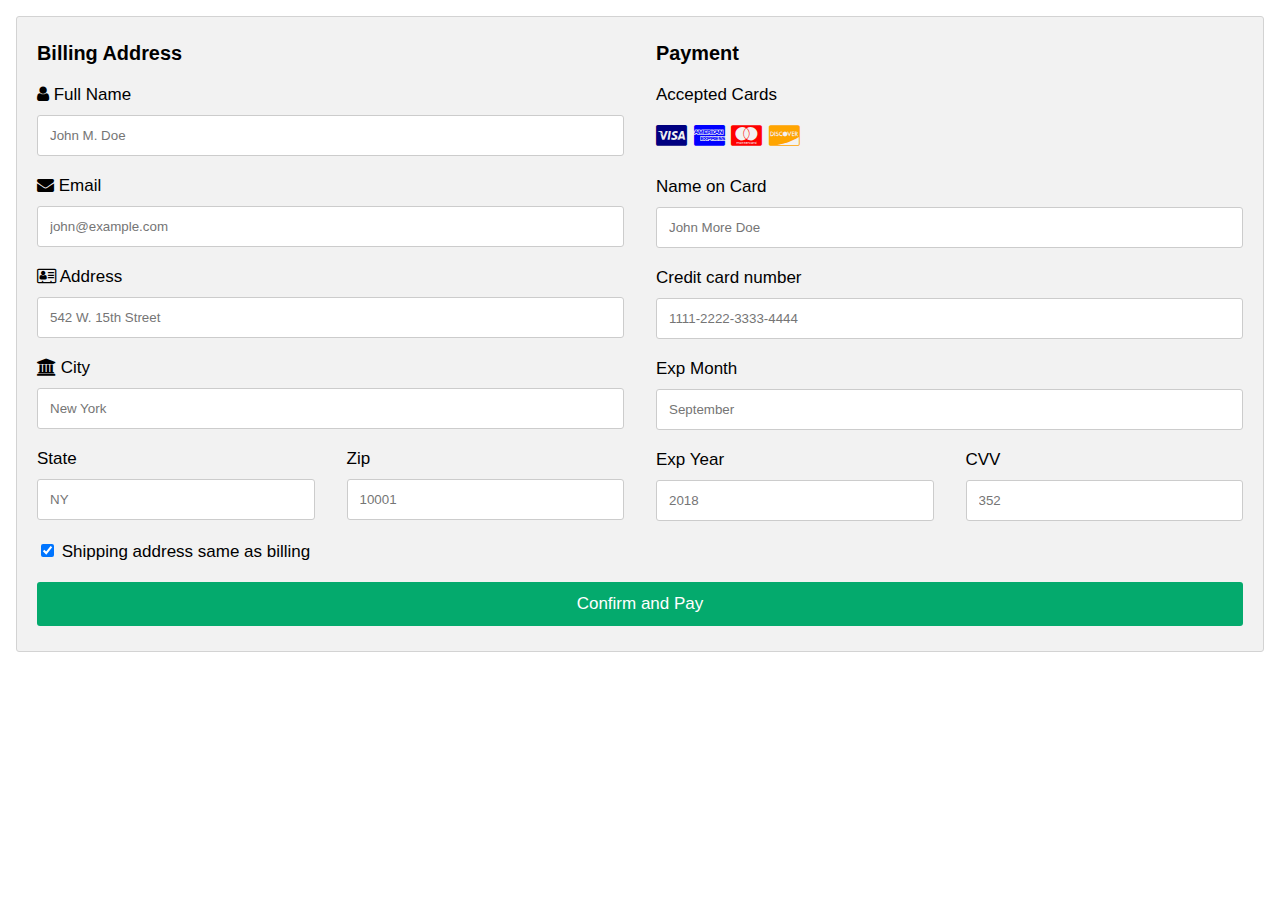
<file: payment.html>
<!DOCTYPE html>
<html>
<head>
<meta name="viewport" content="width=device-width, initial-scale=1">
<link rel="stylesheet" href="https://cdnjs.cloudflare.com/ajax/libs/font-awesome/4.7.0/css/font-awesome.min.css">
<script>
  function submitForm()
        { 
          <!-- Function to check if the first name is null-->
          let x = document.forms["myForm"]["fname"].value;
          <!-- Changes the border colour to red if found null -->
          document.forms["myForm"]["fname"].style.borderColor = "red";
          if (x == "") {
          <!-- Alert message pop-up if first name is not filled -->
            window.alert("Name must be filled out");
            //return false;
          }
          else{
          <!-- Changes the border colour to green indicating correct entry -->
            document.forms["myForm"]["fname"].style.borderColor = "green";
          }
          <!-- Regex to check for a valid cvv -->
          <!-- Limited to three numbers within the range 0 to 9 -->
          var cvv_no = /^[0-9]{3}$/;
          if(cvv.value.match(cvv_no)){
            
            document.myForm.target = "_blank";
           <!-- Open paymentsuccess.html on successfull validation of the form -->
            window.open("paymentsuccess.html");
            document.myForm.submit();
          }
          else
          {   
            window.alert("Please enter a valid CVV");
            return false;
          }
            
        }
  
</script>

<style>
body {
  font-family: Arial;
  font-size: 17px;
  padding: 8px;
}

* {
  box-sizing: border-box;
}

.row {
  display: -ms-flexbox; 
  display: flex;
  -ms-flex-wrap: wrap; 
  flex-wrap: wrap;
  margin: 0 -16px;
}

.col-25 {
  -ms-flex: 25%; 
  flex: 25%;
}

.col-50 {
  -ms-flex: 50%; 
  flex: 50%;
}

.col-75 {
  -ms-flex: 75%;
  flex: 75%;
}

.col-25,
.col-50,
.col-75 {
  padding: 0 16px;
}

.container {
  background-color: #f2f2f2;
  padding: 5px 20px 15px 20px;
  border: 1px solid lightgrey;
  border-radius: 3px;
}

input[type=text] {
  width: 100%;
  margin-bottom: 20px;
  padding: 12px;
  border: 1px solid #ccc;
  border-radius: 3px;
}

label {
  margin-bottom: 10px;
  display: block;
}

.icon-container {
  margin-bottom: 20px;
  padding: 7px 0;
  font-size: 24px;
}

.btn {
  background-color: #04AA6D;
  color: white;
  padding: 12px;
  margin: 10px 0;
  border: none;
  width: 100%;
  border-radius: 3px;
  cursor: pointer;
  font-size: 17px;
}

.btn:hover {
  background-color: #45a049;
}

a {
  color: #2196F3;
}

hr {
  border: 1px solid lightgrey;
}

span.price {
  float: right;
  color: grey;
}
</style>
</head>
<body>



<div class="row">
  <div class="col-75">
    <div class="container">
      <form name="myForm" onsubmit=" return submitForm()"action="/action_page.php">
      
        <div class="row">
          <div class="col-50">
            <h3>Billing Address</h3>
            <label for="fname"><i class="fa fa-user"></i> Full Name</label>
            <input type="text" id="fname" name="firstname" placeholder="John M. Doe">
            <label for="email"><i class="fa fa-envelope"></i> Email</label>
            <input type="text" id="email" name="email" placeholder="john@example.com">
            <label for="adr"><i class="fa fa-address-card-o"></i> Address</label>
            <input type="text" id="adr" name="address" placeholder="542 W. 15th Street">
            <label for="city"><i class="fa fa-institution"></i> City</label>
            <input type="text" id="city" name="city" placeholder="New York">

            <div class="row">
              <div class="col-50">
                <label for="state">State</label>
                <input type="text" id="state" name="state" placeholder="NY">
              </div>
              <div class="col-50">
                <label for="zip">Zip</label>
                <input type="text" id="zip" name="zip" placeholder="10001">
              </div>
            </div>
          </div>

          <div class="col-50">
            <h3>Payment</h3>
            <label for="fname">Accepted Cards</label>
            <div class="icon-container">
              <i class="fa fa-cc-visa" style="color:navy;"></i>
              <i class="fa fa-cc-amex" style="color:blue;"></i>
              <i class="fa fa-cc-mastercard" style="color:red;"></i>
              <i class="fa fa-cc-discover" style="color:orange;"></i>
            </div>
            <label for="cname">Name on Card</label>
            <input type="text" id="cname" name="cardname" placeholder="John More Doe">
            <label for="ccnum">Credit card number</label>
            <input type="text" id="ccnum" name="cardnumber" placeholder="1111-2222-3333-4444">
            <label for="expmonth">Exp Month</label>
            <input type="text" id="expmonth" name="expmonth" placeholder="September">
            <div class="row">
              <div class="col-50">
                <label for="expyear">Exp Year</label>
                <input type="text" id="expyear" name="expyear" placeholder="2018">
              </div>
              <div class="col-50">
                <label for="cvv">CVV</label>
                <input type="text" id="cvv" name="cvv" placeholder="352">
              </div>
            </div>
          </div>
          
        </div>
        <label>
          <input type="checkbox" checked="checked" name="sameadr"> Shipping address same as billing
        </label>
        <input type="submit" value="Confirm and Pay" class="btn" >
      </form>
    </div>
  </div>
  
</div>

</body>
</html>
</file>
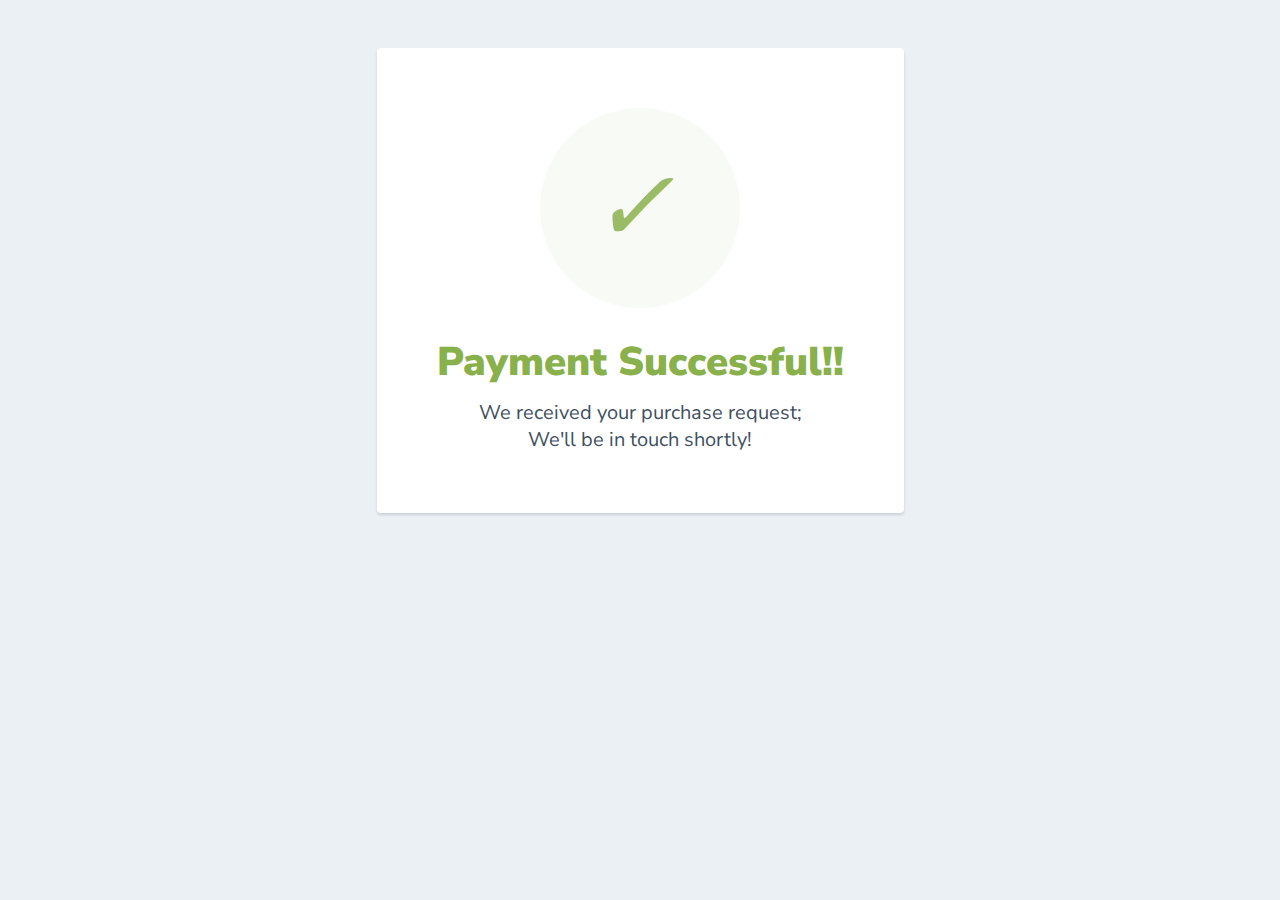
<file: paymentsuccess.html>
<html>

<head>
    <link href="https://fonts.googleapis.com/css?family=Nunito+Sans:400,400i,700,900&display=swap" rel="stylesheet">
</head>
<style>
    body {
        text-align: center;
        padding: 40px 0;
        background: #EBF0F5;
    }

    h1 {
        color: #88B04B;
        font-family: "Nunito Sans", "Helvetica Neue", sans-serif;
        font-weight: 900;
        font-size: 40px;
        margin-bottom: 10px;
    }

    p {
        color: #404F5E;
        font-family: "Nunito Sans", "Helvetica Neue", sans-serif;
        font-size: 20px;
        margin: 0;
    }

    i {
        color: #9ABC66;
        font-size: 100px;
        line-height: 200px;
        margin-left: -15px;
    }

    .card {
        background: white;
        padding: 60px;
        border-radius: 4px;
        box-shadow: 0 2px 3px #C8D0D8;
        display: inline-block;
        margin: 0 auto;
    }
</style>

<body>
    <div class="card">
        <div style="border-radius:200px; height:200px; width:200px; background: #F8FAF5; margin:0 auto;">
            <i class="checkmark">✓</i>
        </div>
        <h1>Payment Successful!!</h1>
        <p>We received your purchase request;<br /> We'll be in touch shortly!</p>
    </div>
</body>

</html>
</file>
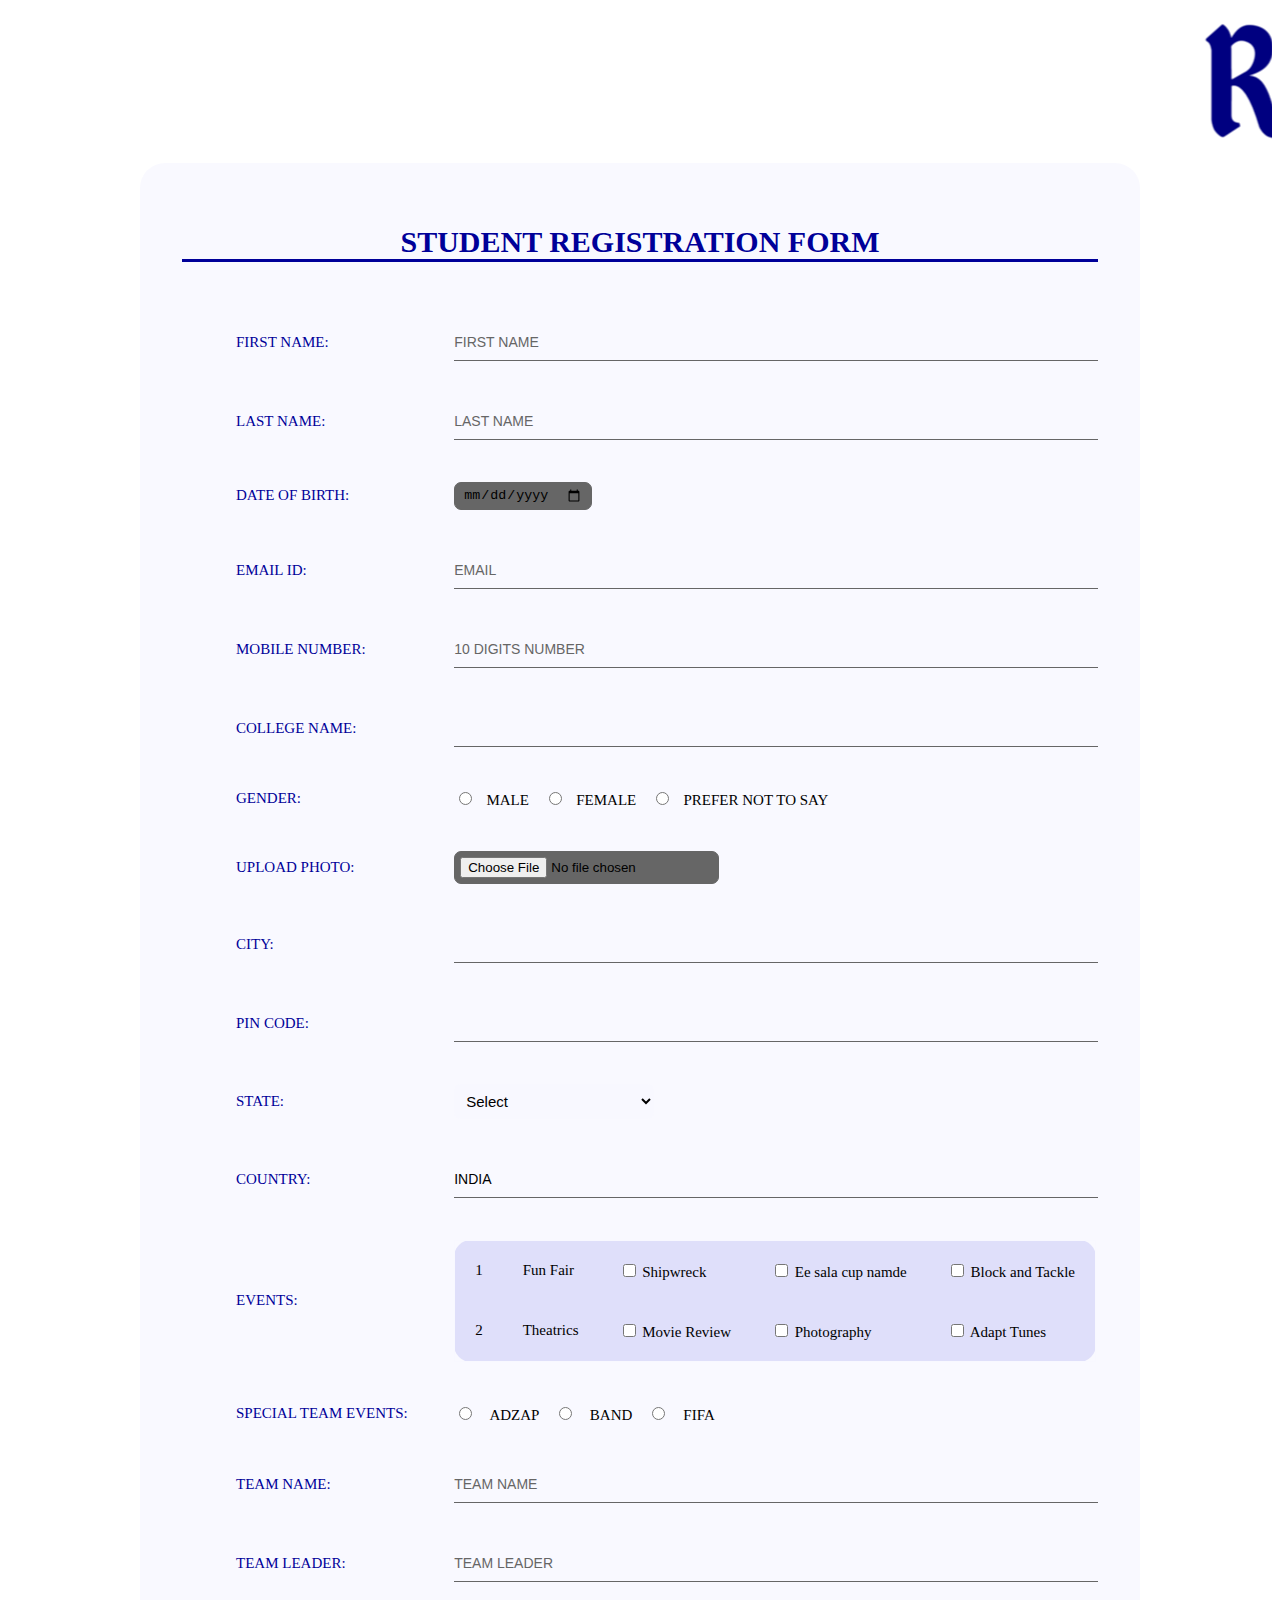
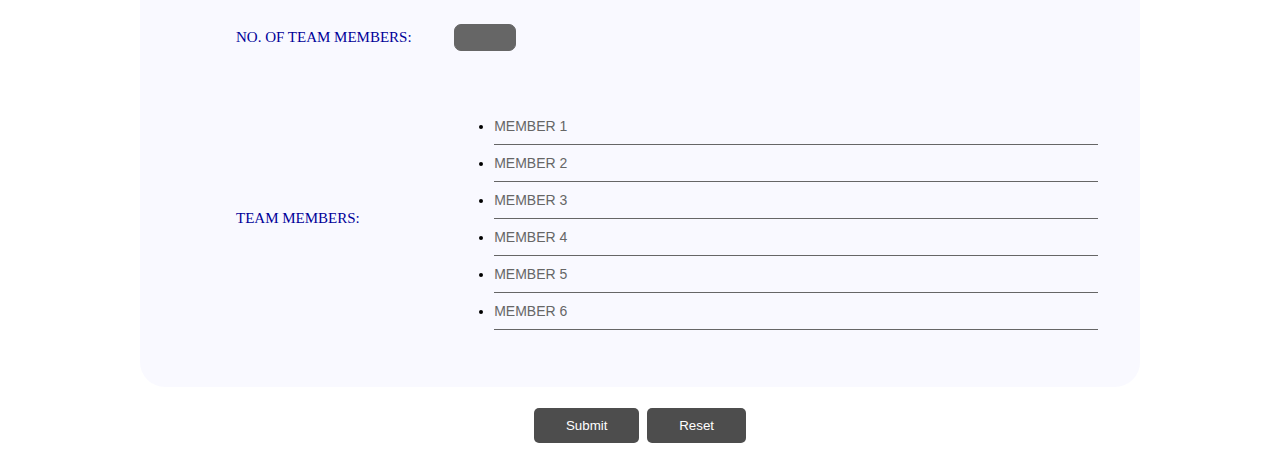
<file: registration.html>
<!DOCTYPE html>
<html>

<head>
    <title>STUDENT REGISTRATION FORM</title>
    <script>
        <!-- Function to validate the form -->
        function submitForm()
        {
            document.myForm.target = "_blank";
            window.open("payment.html"); <!-- Opens payment.html file on complete validation -->
            document.myForm.submit();
        }
       
        function validateForm() 
        {
            let x = document.forms["myForm"]["fname"].value;
            document.forms["myForm"]["fname"].style.borderColor = "red";
            <!-- Checks if the value in first name field is null -->
            if (x == "") {
                alert("Name must be filled out");
                return false;
            }
            else{
                 <!-- Changes the border colour of the field to green on valid entry to enhance user visibility -->
                document.forms["myForm"]["fname"].style.borderColor = "green";
                 <!-- Checks the @ and . position and characters entered before and after them to look for a valid email id -->
                var y=document.forms["myForm"]["Email_ID"].value;  
                var atposition=y.indexOf("@");  
                var dotposition=y.lastIndexOf(".");  
                if (atposition<1 || dotposition<atposition+2 || dotposition+2>=y.length){  
                    alert("Please enter a valid e-mail address \n atpostion:"+atposition+"\n dotposition:"+dotposition);  
                    return false;  
                }
                else{
                     <!-- Regex used to validate phone number, should contain 10 digits and should not start from 0 -->
                    var phoneno = /^\d{10}$/;
                    if(phone_no.value.match(phoneno)){
                         <!-- Regex used to check a pin code, First digit can vary from 1 to 9 whereas the next 5 digits can be any number from 0 to 9 -->
                        var a = /^[1-9][0-9]{5}$/;  
                        if (pin.value.match(a))   
                        {  
                            return submitForm();
                        }   
                        else   
                        {  
                            alert("Your Entered Zip Code Is Not Valid.")  
                        }  
                
                    }
                    else
                    {
                        alert("Please enter a valid 10 digit phone number");
                        return false;
                

                    }
            }
              
            
           
            }
            
        }

        
        

    
    </script>
        

    
    <style>
        input[type=text] {
            width: 100%;
            padding: 10px 0;
            background: none;
            border: none;
            border-bottom: 1px solid #666;
            color: #ddd;
            font-size: 14px;
            text-transform: uppercase;
            outline: none;
            transition: border-color .2s;

        }

        input[type=text]::placeholder {
            color: #666;
        }

        input[type=text]:focus {
            border-bottom-color: #ddd;
        }

        input[type=email] {
            width: 100%;
            padding: 10px 0;
            background: none;
            border: none;
            border-bottom: 1px solid #666;
            color: #ddd;
            font-size: 14px;
            outline: none;
            transition: border-color .2s;
        }


        input[type=email]::placeholder {
            color: #666;
        }

        input[type=email]:focus {
            border-bottom-color: #ddd;
        }



        /*Buttons*/
        input[type=submit],
        input[type=reset] {
            background-color: #4d4d4d;
            border: none;
            color: white;
            padding: 10px 32px;
            text-decoration: none;
            margin: 4px 2px;
            cursor: pointer;
            border-radius: 5px;
        }
         <!-- Hovering effects(when cursor is moved over the submit button) -->
        input[type=submit]:hover {
            color: black;

        }
          <!-- Hovering effects(when cursor is moved over the reset button) -->
        input[type=reset]:hover {
            color: black;

        }


        input[type=date] {
            border: 1px solid #666;
            background-color: #666;
            border-radius: 7px;
            padding: 4px 8px;

        }

        input[type=file] {
            border: 1px solid #666;
            background-color: #666;
            border-radius: 7px;
            padding: 5px;
        }

        input[type=number] {
            border: 1px solid #666;
            background-color: #666;
            border-radius: 7px;
            padding: 5px;
            color: white;
            outline: none;
            width: 50px;
            text-align: center;
        }




        #table1 {
            border-radius: 25px;
            background:rgb(248,248,255,0.9);
            padding: 20px;
            width: 1000px;
            height: 500px;
            
        }

        #table2 {
            background:rgb(0, 0, 204,0.1);
            padding: 20px;
            border: 1px solid ghostwhite;
            border-collapse: collapse;
            border-radius: 17px;

        }

        td {
            padding: 20px;
        }

        #c1 {

            color: #000099;
            border: blue;
            border-color: blue;
            border-block-color: blue;
        
        }

        body {
            background: linear-gradient(to right, #ea1d6f 0%, #eb466b 100%);
            font-size: 15px;
        }

        #title {
            text-align: center;
            color: #000099;
            border-bottom: 3px solid #000099;

        }

        #dropdown {
            background-color: ghostwhite;
            color: black;
            border-radius: 7px;
            padding: 8px;
            width: 200px;
            border: 1px;
            font-size: 15px;
            
            border-color: blue;
        }
    </style>
</head>

<body style="background-image: url('https://wallpapercave.com/wp/wp3102516.jpg');">
      <!-- Usage of marquee tool to enable scrolling of the form title -->
    <marquee scrollamount="10"><img src="Reminiscence.png"></marquee> 
    <center>
        <!-- Validation of form using javascript on submission-->
        <form name="myForm" onsubmit="return validateForm()" method="POST">
            <!-- Creation of form inside a table to enhance the look and structure of the form-->
            <table id="table1" bgcolor="white">
                <tr>
                    <td colspan="3">
                        <h1 id='title'>STUDENT REGISTRATION FORM</h1>
                    </td>
                </tr>
                <tr>
                    <!-- Usage of appropriate placeholders to inform the user as to what value has to be entered-->
                    <td style="width:12px;"> </td>
                    <td id='c1'>FIRST NAME:</td>
                    <td><input style="color: black;" type="text" name="fname" placeholder="First Name"</td>

                </tr>
                <tr>
                    <td style="width:12px;"> </td>
                    <td id='c1'>LAST NAME:</td>
                    <td><input style="color: black;" type="text" name="lname" placeholder="Last Name"></td>
                </tr>
                <tr>
                    <td style="width:12px;"> </td>
                    <td id='c1'>DATE OF BIRTH:</td>
                    <!-- Usage of min and max attribute to limit the entries in accordance with the college ages-->
                    <td><input style="color: black;" type="date" name="date" min="01-04-1998" max="01-04-2020"></td>
                </tr>
                <tr>
                    <td style="width:12px;"> </td>
                    <td id='c1'>EMAIL ID:</td>
                    <td><input style="color: black;" type="text" name="Email_ID" placeholder=EMAIL ></td>
                </tr>
                <tr>
                    <td style="width:12px;"> </td>
                    <td id='c1'>MOBILE NUMBER:</td>
                    <td><input style="color: black;" type="text" id="phone_no" placeholder="10 digits number"></td>
                </tr>
                <tr>
                    <td style="width:12px;"> </td>
                    <td id='c1'>COLLEGE NAME:</td>
                    <td><input style="color: black;" type="text" name="college"></td>
                </tr>
                <tr>
                    <td style="width:12px;"> </td>
                    <td id='c1'>GENDER:</td>
                    <!-- Usage of nbsp(non-breaking spaces for proper alignment of the form-->
                    <td style="color: black;"><input type="radio" name="gender" value="male">&nbsp;&nbsp; MALE &nbsp;&nbsp;
                        <input type="radio" name="gender" value="Female">&nbsp;&nbsp; FEMALE &nbsp;&nbsp;
                        <input type="radio" name="gender" value="Prefer not to say">&nbsp;&nbsp; PREFER NOT TO SAY &nbsp;&nbsp;
                    </td>
                    
                </tr>
                <tr>
                    <!-- FILE input used to obtain the user photo-->
                    <td style="width:12px;"> </td>
                    <td id='c1'>UPLOAD PHOTO:</td>
                    <td><input id="img" type="file" name="photo"></td>
                </tr>
                <tr>
                    <td style="width:12px;"> </td>
                    <td id='c1'>CITY:</td>
                    <td><input style="color: black;" type="text" name="city"></td>
                </tr>
                <tr>
                    <td style="width:12px;"> </td>
                    <td id='c1'>PIN CODE:</td>
                    <td><input style="color: black;" type="text" id="pin"></td>
                </tr>
                <tr>
                    <td style="width:12px;"> </td>
                    <td id='c1'>STATE:</td>
                    <td><select id="dropdown" name="state">
                        <option>Select</option>
                            <option>Coimbatore</option>
                            <option>Chennai</option>
                            <option>Bangalore</option>
                            <option>Kerala</option>
                        </select></td>
                </tr>
                <tr>
                    <td style="width:12px;"> </td>
                    <td id='c1'>COUNTRY:</td>
                    <!-- Usage of readonly attribute to prevent the user from altering the value-->
                    <td><input style="color: black;" type="text" name="country" value="India" readonly="readonly"></td>
                </tr>

                <tr>
                    <td style="width:12px;"> </td>
                    <td id='c1'>EVENTS:</td>
                    <td>
                        <table id="table2">

                            <tr>
                                <td>1</td>
                                <td>Fun Fair</td>
                                <td> <input type="checkbox" id="shipwreck" name="shipwreck" value="shipwreck">
                                    <label for="vehicle1"> Shipwreck </label><br>
                                </td>
                                <td> <input type="checkbox" id="ee sala cup namde" name="ee sala cup namde"
                                        value="ee sala cup namde">
                                    <label for="vehicle1"> Ee sala cup namde </label><br>
                                </td>
                                <td> <input type="checkbox" id="block & tackle" name="block & tackle"
                                        value="block & tackle">
                                    <label for="vehicle1">Block and Tackle</label><br>
                                </td>
                            </tr>
                            <tr>
                                <td>2</td>
                                <td>Theatrics</td>
                                <td><input type="checkbox" id="movierev" name="movierev" value="movierev">
                                    <label for="vehicle1">Movie Review</label><br>
                                </td>
                                <td><input type="checkbox" id="photography" name="photography" value="photography">
                                    <label for="vehicle1">Photography</label><br>
                                </td>
                                <td><input type="checkbox" id="tunes" name="tunes" value="tunes">
                                    <label for="vehicle1">Adapt Tunes</label><br>
                                </td>
                            </tr>
                        </table>
                    </td>
                </tr>
                <tr>
                    <td style="width:12px;"> </td>
                    <td id='c1'>SPECIAL TEAM EVENTS:</td>
                    <td style="color:black;"><input type="radio" name="course"> &nbsp;&nbsp; ADZAP &nbsp;&nbsp;
                        <input type="radio" name="course"> &nbsp;&nbsp; BAND &nbsp;&nbsp;
                        <input type="radio" name="course"> &nbsp;&nbsp; FIFA &nbsp;&nbsp;

                </tr>

                <tr>
                    <td style="width:12px;"> </td>
                    <td id='c1'>TEAM NAME:</td>
                    <td><input style="color: black;" type="text" name="tname" placeholder="Team Name"></td>
                </tr>

                <tr>
                    <td style="width:12px;"> </td>
                    <td id='c1'>TEAM LEADER:</td>
                    <td><input style="color: black;" type="text" name="tleader" placeholder="Team Leader"></td>
                </tr>
                <tr>
                    <td style="width:12px;"></td>
                    <td id='c1'>NO. OF TEAM MEMBERS:</td>
                    <td><label for="tmembers"></label>
                        <input style="color: black;" type="number" id="tmembers" name="tmembers" min="3" max="6">
                    </td>
                </tr>
                <tr>
                    <td style="width:12px;"> </td>
                    <td id='c1'>TEAM MEMBERS:</td>
                    <td>
                        <ul>
                            <li><input style="color: black;" type="text" name="member1" placeholder="Member 1"></li>
                            <li><input style="color: black;" type="text" name="member2" placeholder="Member 2"></li>
                            <li><input style="color: black;" type="text" name="member3" placeholder="Member 3"></li>
                            <li><input style="color: black;" type="text" name="member4" placeholder="Member 4"></li>
                            <li><input style="color: black;" type="text" name="member5" placeholder="Member 5"></li>
                            <li><input style="color: black;" type="text" name="member6" placeholder="Member 6"></li>
                        </ul>
                    </td>
                </tr>
            </table><br>
            <div>
                <input type="submit">
               
                <input type="reset" name="reset">
            </div>

        </form>

</body>
</html>
</file>
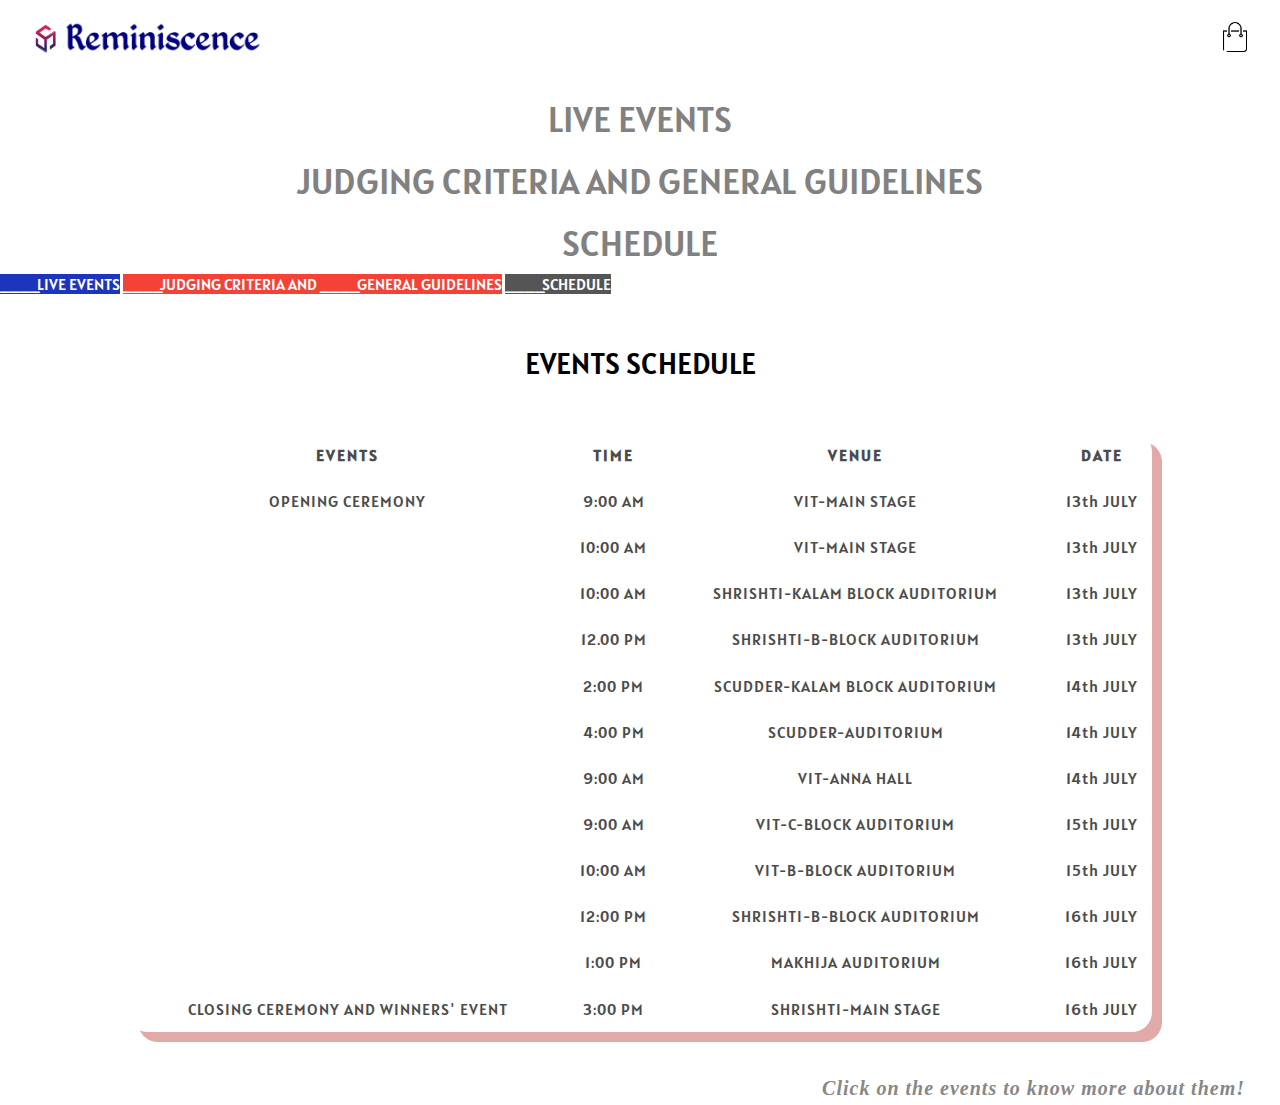
<file: SCHEDULE1.html>
<!DOCTYPE html>
<html lang="en">
<head>
    <title>SCHEDULE - REMINISCENCE</title><!--Title of the page-->
    <meta name="viewport" content="width=device-width, initial-scale=1">
    <link href='https://fonts.googleapis.com/css?family=Alatsi' rel='stylesheet'>
    <link rel="stylesheet" href="SCHEDULE1.css">
</head>

<body>
    <br>
    <div class="navbar">

        <div class="logo">

            <img id="set-img" src="O35LUD0-removebg-preview-removebg-preview.png">

            <img src="Reminiscence.png" width="200px">

        </div>

        <nav>

            <ul id="navbar">

                          <li id="btn2"><a style="color:white;" href="login.html">Login</a></li>
          
                          <li id="btn2"><a href="index.html">About</a></li>
          
                          <li id="btn2"><a onclick="openNav()">Events</a></li>
          
                          <li id="btn2"><a href="index.html.person">Contact us</a></li>
          
                          <li id="btn2"><a href="registration.html">Register</a></li>
          
                          <li ><a href="merch.html">Merchandise</a></li>

            </ul>

        </nav>



        <a href="#karthref"><img id="set-img" src="cart.png"></a>

    </div>
    <div id="myNav" class="overlay">
        <a href="javascript:void(0)" class="closebtn" onclick="closeNav()">&times;</a>
        <div class="overlay-content">
            <div id="trouble">
          <a href="live_events.html">LIVE EVENTS</a>
          <a href="GENERAL GUIDELINES_ JUDGING CRITERIA.html">JUDGING CRITERIA AND GENERAL GUIDELINES</a>
          <a href="SCHEDULE1.html">SCHEDULE</a>
        </div>
        </div>
      </div>
      <script><!--script for the overlay effect-->
      function openNav() {
        document.getElementById("myNav").style.width = "100%";
      }
      
      function closeNav() {
        document.getElementById("myNav").style.width = "0%";
      }
      </script>
    <div id="mySidenav" class="sidenav">
        <a href="live_events.html" id="blog">____LIVE EVENTS</a>
        <a href="GENERAL GUIDELINES_ JUDGING CRITERIA.html" id="projects">____JUDGING CRITERIA AND ____GENERAL GUIDELINES</a>
        <a href="SCHEDULE1.html" id="contact">____SCHEDULE</a>
    </div>
    <br>
    <br>
        <div class="evts">EVENTS SCHEDULE</div><!-- Subheading of the page -->
        <br>
        <br>

            <div style="overflow-x:auto;">
                <div class="box">  
                <div class="box fade_in">
                    <table id="evts"><!--Nested table 1 containing schedule of events on day 1-->
                        
                        <tr>
                            <th>EVENTS</th>
                            <th>TIME</th>
                            <th>VENUE</th>
                            <th>DATE</th>   
                        </tr>
                        <tr>
                            <td>OPENING CEREMONY</td>
                            <td>9:00 AM</td>
                            <td>VIT-MAIN STAGE</td>
                            <td>13th JULY</td>
                        </tr>
                        <tr>
                            <td><a href="EventsPage.html">SHIPWRECK</a></td><!--To take the user to the corresponding page on clicking "SHIPWRECK"-->
                            <td>10:00 AM</td>
                            <td>VIT-MAIN STAGE</td>
                            <td>13th JULY</td>
                        </tr>
                        <tr>
                            <td><a href="EventsPage.html">EE SAALA CUP NAMDE</a></td>
                            <td>10:00 AM</td>
                            <td>SHRISHTI-KALAM BLOCK AUDITORIUM</td>
                            <td>13th JULY</td>
                        </tr>
                        <tr>
                            <td><a href="EventsPage.html">ADZAP</a></td>
                            <td>12.00 PM</td>
                            <td>SHRISHTI-B-BLOCK AUDITORIUM</td>
                            <td>13th JULY</td>
                        </tr>
                        <tr>
                            <td><a href="EventsPage.html">BAND</a></td>
                            <td>2:00 PM</td>
                            <td>SCUDDER-KALAM BLOCK AUDITORIUM</td>
                            <td>14th JULY</td>
                        </tr>
                        <tr>
                            <td><a href="EventsPage.html">MOVIE REVIEW</a></td>
                            <td>4:00 PM</td>
                            <td>SCUDDER-AUDITORIUM</td>
                            <td>14th JULY</td>
                        </tr>
                        <tr>
                            <td><a href="EventsPage.html">BLOCK AND TACKLE</a></td><!--To take the user to the corresponding page on clicking "BLOCK AND TACKLE"-->
                            <td>9:00 AM</td>
                            <td>VIT-ANNA HALL</td>
                            <td>14th JULY</td>
                        </tr>
                        <tr>
                            <td><a href="EventsPage.html">PHOTOGRAPHY</a></td>
                            <td>9:00 AM</td>
                            <td>VIT-C-BLOCK AUDITORIUM</td>
                            <td>15th JULY</td>
                        </tr>
                        <tr>
                            <td><a href="EventsPage.html">CHANNEL SURFING</a></td>
                            <td>10:00 AM</td>
                            <td>VIT-B-BLOCK AUDITORIUM</td>
                            <td>15th JULY</td>
                        </tr>
                        <tr>
                            <td><a href="EventsPage.html">FIFA</a></td>
                            <td>12:00 PM</td>
                            <td>SHRISHTI-B-BLOCK AUDITORIUM</td>
                            <td>16th JULY</td>
                        </tr>
                        <tr>
                            <td><a href="EventsPage.html">ADAPT TUNES</a></td>
                            <td>1:00 PM</td>
                            <td>MAKHIJA AUDITORIUM</td>
                            <td>16th JULY</td>
                        </tr>
                        <tr>
                            <td>CLOSING CEREMONY AND WINNERS' EVENT</td>
                            <td>3:00 PM</td>
                            <td>SHRISHTI-MAIN STAGE</td>
                            <td>16th JULY</td>
                        </tr>
                    </table>
                    <br>
                    <br>
                    <div class="caption"><P>Click on the events to know more about them!</P></div>
                </div>
            </div>
            </div>
</body>
</html>
</file>
<file: EventsPage.css>
*
{
    margin: 0;
    padding: 0;
    box-sizing: border-box;
    font-family: 'Ubuntu', sans-serif;
}

body
{
   background-image: url("bluebg.jpg"); 
   background-repeat: no-repeat;
   background-size: cover;
}
 
.logo{
    padding-top: 3px;
}

.navbar{
    display: flex;
    align-items: center;
    padding-right: 30px;
    padding-left: 30px;
}

.navbar li{
    justify-content: center;
    cursor: pointer;
    color: black;
    border: none;
    transition: all .4s;
}

.navbar li:hover //Hover on navigation bar with double box shadow and translate in y direction
{ 
    border-radius: 5px;
    transform: translateY(-10px);
    box-shadow: 0 7px 0 -2px #f85959,
    0 15px 0 -4px #39a2db,
    0 16px 10px -3px #39a2db;
}

nav{
    flex: 1;
    text-align: right;
}

nav ul{
    display: inline-block;
    list-style-type: none;
}

nav ul li{
    display: inline-block;
    margin-right: 20px;
}

a{
    text-decoration: none;
    color: black;
}

p{
    color: #555;
}

#set-img{
    width: 30px;
    height: 30px;
}

.container
{
    max-width: 1300px;
    margin: auto;
    padding-left: 25px;
    padding-right: 25px;
}

a{
    text-decoration: none;
    color: #fff;
}

.header
{
    
    height: 100%;
}
.header .row
{
    margin-top: 70px;
    margin-bottom: 70px;
}

.flex-container
{
    display: flex;
    justify-content: center;
    align-items: center;
}
  
.flex-container>div //Style elements for flexbox with reduced opacity and box shadow
{
    background-color: rgba(0,0,0,0.2);
    color: white;
    width: 300px;
    height: 350px;
    border: none;
    margin: 40px;
    border-radius: 10px;
    box-shadow: 10px 10px 7px black;
}

#title
{
    font-weight:bolder;
    font-family: 'Poppins', sans-serif;
    font-size: 60px;
    text-align: center;
    color: black;
}

.content
{
    font: 22px bold ;
    font-family: 'Poppins', sans-serif;
    text-align: center;
    align-content: center;
}


#overlaydance //Style for the overlay with reduced opacity
{
    position: fixed;
    display: none;
    width: 100%;
    height: 100%;
    top: 0;
    left: 0;
    right: 0;
    bottom: 0;
    background-color: rgba(0,0,0,0.75);
    z-index: 2;
    cursor: pointer;
}

#overlaylit //Style for the overlay with reduced opacity
{
    position: fixed;
    display: none;
    width: 100%;
    height: 100%;
    top: 0;
    left: 0;
    right: 0;
    bottom: 0;
    background-color: rgba(0,0,0,0.75);
    z-index: 2;
    cursor: pointer;
}

#overlayact //Style for the overlay with reduced opacity
{
    position: fixed;
    display: none;
    width: 100%;
    height: 100%;
    top: 0;
    left: 0;
    right: 0;
    bottom: 0;
    background-color: rgba(0,0,0,0.75);
    z-index: 2;
    cursor: pointer;
}

#overlaygame //Style for the overlay with reduced opacity
{
    position: fixed;
    display: none;
    width: 100%;
    height: 100%;
    top: 0;
    left: 0;
    right: 0;
    bottom: 0;
    background-color: rgba(0,0,0,0.75);
    z-index: 2;
    cursor: pointer;
}

#overlaywin //Style for on the overlay with reduced opacity
{
    position: fixed;
    display: none;
    width: 100%;
    height: 100%;
    top: 0;
    left: 0;
    right: 0;
    bottom: 0;
    background-color: rgba(0,0,0,0.75);
    z-index: 2;
    cursor: pointer;
}

#overlayphoto //Style for the overlay with reduced opacity
{
    position: fixed;
    display: none;
    width: 100%;
    height: 100%;
    top: 0;
    left: 0;
    right: 0;
    bottom: 0;
    background-color: rgba(0,0,0,0.75);
    z-index: 2;
    cursor: pointer;
}
  
#text //Style for the text displayed on the overlay
{
    position: absolute;
    top: 50%;
    left: 50%;
    font-size: 25px;
    color: white;
    transform: translate(-50%,-50%);
    -ms-transform: translate(-50%,-50%);
    font-family: 'Poppins', sans-serif;
    text-align: left;
} 

#text1 //Style for the text displayed on the overlay
{
    position: absolute;
    top: 50%;
    left: 50%;
    font-size: 20px;
    color: white;
    transform: translate(-50%,-50%);
    -ms-transform: translate(-50%,-50%);
    font-family: 'Poppins', sans-serif;
    text-align: left;
} 

.button //css styling for the buttons on the flex boxes
{
    background-color: black;
    color: white;
    font-family: 'Poppins', sans-serif;
    padding:15px;
    border: none;
    border-radius: 2.5px;
    margin:10px;
    width:100px;
    transition: all .4s;
}

.button:hover //hover effect for the buttons on the flex boxes with increased padding on hover
{
    border: none;
    background-color: rgb(106, 136, 235);
    padding: 20px;
}

ul
{
    list-style-type: none;
    margin-left: 25px;
}

.pg-footer {
    font-family: 'Roboto', sans-serif;
    z-index: 1;
  }
  
  
  .footer {
      background-color: #3152c0;
      color: #fff;
  }
  .footer-wave-svg {
      background-color: transparent;
      display: block;
      height: 30px;
      position: relative;
      top: -1px;
      width: 100%;
  }
  
  .footer-wave-path {
    fill: #3152c0;
}
  
  .footer-content {
      margin-left: auto;
      margin-right: auto;
      max-width: 1230px;
      padding: 40px 15px 450px;
      position: relative;
  }
  
  .footer-content-column {
      box-sizing: border-box;
      float: left;
      padding-left: 15px;
      padding-right: 15px;
      width: 100%;
      color: #fff;
  }
  
  .footer-content-column ul li a {
    color: #fff;
    text-decoration: none;
  }
  
  .footer-logo-link {
      display: inline-block;
  }
  .footer-menu {
      margin-top: 30px;
  }
  
  .footer-menu-name {
      color: #fffff2;
      font-size: 15px;
      font-weight: 900;
      letter-spacing: .1em;
      line-height: 18px;
      margin-bottom: 0;
      margin-top: 0;
      text-transform: uppercase;
  }
  .footer-menu-list {
      list-style: none;
      margin-bottom: 0;
      margin-top: 10px;
      padding-left: 0;
  }
  .footer-menu-list li {
      margin-top: 5px;
  }
  
  .footer-call-to-action-description {
      color: #fffff2;
      margin-top: 10px;
      margin-bottom: 20px;
  }
  .footer-call-to-action-button:hover {
      background-color: #fffff2;
      color: #00bef0;
  }
  .button:last-of-type {
      margin-right: 0;
  }
  .footer-call-to-action-button {
      background-color: #070a91;
      border-radius: 21px;
      color: #fffff2;
      display: inline-block;
      font-size: 11px;
      font-weight: 900;
      letter-spacing: .1em;
      line-height: 18px;
      padding: 12px 30px;
      margin: 0 10px 10px 0;
      text-decoration: none;
      text-transform: uppercase;
      transition: background-color .2s;
      cursor: pointer;
      position: relative;
  }
  .footer-call-to-action {
      margin-top: 30px;
  }
  .footer-call-to-action-title {
      color: #fffff2;
      font-size: 14px;
      font-weight: 900;
      letter-spacing: .1em;
      line-height: 18px;
      margin-bottom: 0;
      margin-top: 0;
      text-transform: uppercase;
  }
  .footer-call-to-action-link-wrapper {
      margin-bottom: 0;
      margin-top: 10px;
      color: #fff;
      text-decoration: none;
  }
  .footer-call-to-action-link-wrapper a {
      color: #fff;
      text-decoration: none;
  }
  
.footer-social-links {
      bottom: 0;
      height: 54px;
      position: absolute;
      right: 0;
      width: 236px;
  }
  
  .footer-social-amoeba-svg {
      height: 54px;
      left: 0;
      display: block;
      position: absolute;
      top: 0;
      width: 236px;
  }
  
  .footer-social-amoeba-path {
      fill: #070a91;
  }
  
  .footer-social-link.linkedin {
      height: 26px;
      left: 3px;
      top: 11px;
      width: 26px;
  }
  
  .footer-social-link {
      display: block;
      padding: 10px;
      position: absolute;
  }
  
  .hidden-link-text {
      position: absolute;
      clip: rect(1px 1px 1px 1px);
      clip: rect(1px,1px,1px,1px);
      -webkit-clip-path: inset(0px 0px 99.9% 99.9%);
      clip-path: inset(0px 0px 99.9% 99.9%);
      overflow: hidden;
      height: 1px;
      width: 1px;
      padding: 0;
      border: 0;
      top: 50%;
  }
  
  .footer-social-icon-svg {
      display: block;
  }
  
  .footer-social-icon-path {
      fill: #fffff2;
      transition: fill .2s;
  }
  
  .footer-social-link.twitter {
      height: 28px;
      left: 62px;
      top: 3px;
      width: 28px;
  }
  
.footer-social-link.youtube {
      height: 24px;
      left: 123px;
      top: 12px;
      width: 24px;
}
  
.footer-social-link.github {
      height: 34px;
      left: 172px;
      top: 7px;
      width: 34px;
}
  
.footer-copyright {
      background-color: #070a91;
      color: #fff;
      padding: 15px 30px;
      text-align: center;
}
  
.footer-copyright-wrapper {
      margin-left: auto;
      margin-right: auto;
      max-width: 1200px;
}
  
.footer-copyright-text {
    color: #fff;
      font-size: 13px;
      font-weight: 400;
      line-height: 18px;
      margin-bottom: 0;
      margin-top: 0;
}
  
.footer-copyright-link {
      color: #fff;
      text-decoration: none;
}
  
 /* Media Query For different screens */
@media (min-width:320px) and (max-width:479px)  { /* smartphones, portrait iPhone, portrait 480x320 phones (Android) */
    .footer-content {
      margin-left: auto;
      margin-right: auto;
      max-width: 1230px;
      padding: 40px 15px 1050px;
      position: relative;
    }
}
@media (min-width:480px) and (max-width:599px)  { /* smartphones, Android phones, landscape iPhone */
    .footer-content {
      margin-left: auto;
      margin-right: auto;
      max-width: 1230px;
      padding: 40px 15px 1050px;
      position: relative;
    }
}
@media (min-width:600px) and (max-width: 800px)  { /* portrait tablets, portrait iPad, e-readers (Nook/Kindle), landscape 800x480 phones (Android) */
    .footer-content {
      margin-left: auto;
      margin-right: auto;
      max-width: 1230px;
      padding: 40px 15px 1050px;
      position: relative;
    }
}
@media (min-width:801px)  { /* tablet, landscape iPad, lo-res laptops ands desktops */
  
}
@media (min-width:1025px) { /* big landscape tablets, laptops, and desktops */
  
}
@media (min-width:1281px) { /* hi-res laptops and desktops */
  
} 
  
  
@media (min-width: 760px) {
    .footer-content {
        margin-left: auto;
        margin-right: auto;
        max-width: 1230px;
        padding: 40px 15px 450px;
        position: relative;
    }
  
    .footer-wave-svg {
        height: 50px;
    }
  
    .footer-content-column {
        width: 24.99%;
    }
}
@media (min-width: 568px) {
    /* .footer-content-column {
        width: 49.99%;
    } */
}
.set-img2{
      height: 30px;
      width: auto;
}

.overlay { //for overlay with links
    height: 100%;
    width: 0;
    position: fixed;
    z-index: 2;
    top: 0;
    left: 0;
    background-color: rgb(0,0,0);
    background-color: rgba(0,0,0, 0.9);
    overflow-x: hidden;
    transition: 0.5s;
}

.overlay-content { //for content on overlay with links
    position: relative;
    top: 25%;
    width: 100%;
    text-align: center;
    margin-top: 30px;
}

#trouble a {
    padding: 8px;
    text-decoration: none;
    font-size: 36px;
    color: #818181;
    display: block;
    transition: 0.3s;
}

#trouble a:hover, #trouble a:focus {
    color: #f1f1f1;
}

.overlay .closebtn {
    position: absolute;
    top: 20px;
    right: 45px;
    font-size: 60px;
}

  

@media screen and (max-height: 450px) {
    .overlay a {font-size: 20px}
    .overlay .closebtn{
    font-size: 40px;
    top: 15px;
    right: 35px;
    }
}
</file>
<file: GENERAL GUIDELINES_ JUDGING CRITERIA.css>
body {        
    font-family: 'Alatsi';
    background-image: url("https://www.uniper.energy/sites/default/files/gif%20home_reduced.gif");
    background-repeat: no-repeat;
    background-size: 100% 1250px;
    overflow-x: hidden;
}
//effects for the content of the page
.div1 {
    background-color: rgba(255, 255, 255, 0.4);
    border-radius: 10px;
    width: 80%;
    margin-left: auto;
    margin-right: auto;
}
.div1:hover {
    background-color:rgba(255, 255, 255, 0.7) ;
}
.div2 {
    background-color: rgba(255, 255, 255, 0.4);
    border-radius: 10px;
    width: 80%;
    margin-left: auto;
    margin-right: auto;
    
}
.div2:hover{
    background-color:rgba(255, 255, 255, 0.7) ;
}
h1 {
    color: white;
    background-color:rgba(0, 0, 0, 0.4) ;
    text-align: center;
    margin-left: auto;
    margin-right: auto;
    text-shadow: 2px 2px 5px rgb(0, 0, 0);
    width:22%;
    border-radius: 10px;
    padding: 10px;
}
h1:hover {
    background-color:rgba(0, 0, 0, 0.7)
}
.column {
    float: left;
    width: 50%;
}
.row {
    float: right;
    width: 50%;
}
.div2:after {
    content: "";
    display: table;
    clear: both;
}
//effects for the events buttons 
.event {
    background-color: rgba(0, 0, 0, 0.7);
    color: white;
    text-shadow: 2px 2px 5px black;
    text-align: center;
    border-radius: 5px;
    padding: 4px;
    width: 30%;
}
.event:hover {
    background-color: rgba(228, 133, 133, 0.7);
    color: rgb(0, 0, 0);
    text-shadow: 2px 2px 5px rgb(255, 253, 253);
    text-align: center;
    border-radius: 5px;
    padding: 4px;
    width: 30%;
    cursor: pointer;
}
.btm {
    color: white;
    background-color:rgba(0, 0, 0, 0.4) ;
    text-align: center;
    margin-left: auto;
    margin-right: auto;
    text-shadow: 2px 2px 5px rgb(0, 0, 0);
    width:22%;
    border-radius: 10px;
    padding: 10px;
}
.btm:hover {
    background-color:rgba(0, 0, 0, 0.7)
}
// event content display initially set to none (can be changed by the user on clicking event name (done using JS))
.eventContent{
    display:none;
}
//enhancement for the three buttons on the right of the screen
#mySidenav a {
position: absolute;
margin-top: 100px;
right: -280px;
transition: 0.3s;
padding: 15px;
width: 300px;
text-decoration: none;
font-size: 20px;
color: white;
border-radius: 7px 0 0 7px;
}

#mySidenav a:hover {
right: 0;
}



#blog {
top: 80px;
background-color: #1d35bb;
}

#projects {
top: 140px;
background-color: #f44336;
}

#contact {
top: 225px;
background-color: #555
}

//effects for the navigation bar
.logo{

padding-top: 3px;

}




.navbar{

display: flex;

align-items: center;

padding-right: 30px;

padding-left: 30px;

}

.navbar li{

justify-content: center;

cursor: pointer;

color: black;

border: none;

transition: all .4s;

}

.navbar li:hover{

border-radius: 5px;

transform: translateY(-10px);

box-shadow: 0 7px 0 -2px #f85959,

0 15px 0 -4px #39a2db,

0 16px 10px -3px #39a2db;

}

nav{

flex: 1;

text-align: right;



}

nav ul{

display: inline-block;

list-style-type: none;

}

nav ul li{

display: inline-block;

margin-right: 20px;

}

a{

text-decoration: none;

color: black;

}

p{

color: #555;

}

#set-img{

width: 30px;

height: 30px;

}
a{
    color: inherit;
    }
//effects for the footer 
    .pg-footer {
        font-family: 'Roboto', sans-serif;
      }
      
      
      .footer {
          background-color: #004658;
          color: #fff;
      }
      .footer-wave-svg {
          background-color: transparent;
          display: block;
          height: 30px;
          position: relative;
          top: -1px;
          width: 100%;
      }
      .footer-wave-path {
          fill: #fffff2;
      }
      
      .footer-content {
          margin-left: auto;
          margin-right: auto;
          max-width: 1230px;
          padding: 40px 15px 450px;
          position: relative;
      }
      
      .footer-content-column {
          box-sizing: border-box;
          float: left;
          padding-left: 15px;
          padding-right: 15px;
          width: 100%;
          color: #fff;
      }
      
      .footer-content-column ul li a {
        color: #fff;
        text-decoration: none;
      }
      
      .footer-logo-link {
          display: inline-block;
      }
      .footer-menu {
          margin-top: 30px;
      }
      
      .footer-menu-name {
          color: #fffff2;
          font-size: 15px;
          font-weight: 900;
          letter-spacing: .1em;
          line-height: 18px;
          margin-bottom: 0;
          margin-top: 0;
          text-transform: uppercase;
      }
      .footer-menu-list {
          list-style: none;
          margin-bottom: 0;
          margin-top: 10px;
          padding-left: 0;
      }
      .footer-menu-list li {
          margin-top: 5px;
      }
      
      .footer-call-to-action-description {
          color: #fffff2;
          margin-top: 10px;
          margin-bottom: 20px;
      }
      .footer-call-to-action-button:hover {
          background-color: #fffff2;
          color: #00bef0;
      }
      .button:last-of-type {
          margin-right: 0;
      }
      .footer-call-to-action-button {
          background-color: #027b9a;
          border-radius: 21px;
          color: #fffff2;
          display: inline-block;
          font-size: 11px;
          font-weight: 900;
          letter-spacing: .1em;
          line-height: 18px;
          padding: 12px 30px;
          margin: 0 10px 10px 0;
          text-decoration: none;
          text-transform: uppercase;
          transition: background-color .2s;
          cursor: pointer;
          position: relative;
      }
      .footer-call-to-action {
          margin-top: 30px;
      }
      .footer-call-to-action-title {
          color: #fffff2;
          font-size: 14px;
          font-weight: 900;
          letter-spacing: .1em;
          line-height: 18px;
          margin-bottom: 0;
          margin-top: 0;
          text-transform: uppercase;
      }
      .footer-call-to-action-link-wrapper {
          margin-bottom: 0;
          margin-top: 10px;
          color: #fff;
          text-decoration: none;
      }
      .footer-call-to-action-link-wrapper a {
          color: #fff;
          text-decoration: none;
      }
      
      
      
      
      
      .footer-social-links {
          bottom: 0;
          height: 54px;
          position: absolute;
          right: 0;
          width: 236px;
      }
      
      .footer-social-amoeba-svg {
          height: 54px;
          left: 0;
          display: block;
          position: absolute;
          top: 0;
          width: 236px;
      }
      
      .footer-social-amoeba-path {
          fill: #027b9a;
      }
      
      .footer-social-link.linkedin {
          height: 26px;
          left: 3px;
          top: 11px;
          width: 26px;
      }
      
      .footer-social-link {
          display: block;
          padding: 10px;
          position: absolute;
      }
      
      .hidden-link-text {
          position: absolute;
          clip: rect(1px 1px 1px 1px);
          clip: rect(1px,1px,1px,1px);
          -webkit-clip-path: inset(0px 0px 99.9% 99.9%);
          clip-path: inset(0px 0px 99.9% 99.9%);
          overflow: hidden;
          height: 1px;
          width: 1px;
          padding: 0;
          border: 0;
          top: 50%;
      }
      
      .footer-social-icon-svg {
          display: block;
      }
      
      .footer-social-icon-path {
          fill: #fffff2;
          transition: fill .2s;
      }
      
      .footer-social-link.twitter {
          height: 28px;
          left: 62px;
          top: 3px;
          width: 28px;
      }
      
      .footer-social-link.youtube {
          height: 24px;
          left: 123px;
          top: 12px;
          width: 24px;
      }
      
      .footer-social-link.github {
          height: 34px;
          left: 172px;
          top: 7px;
          width: 34px;
      }
      
      .footer-copyright {
          background-color: #027b9a;
          color: #fff;
          padding: 15px 30px;
          text-align: center;
      }
      
      .footer-copyright-wrapper {
          margin-left: auto;
          margin-right: auto;
          max-width: 1200px;
      }
      
      .footer-copyright-text {
        color: #fff;
          font-size: 13px;
          font-weight: 400;
          line-height: 18px;
          margin-bottom: 0;
          margin-top: 0;
      }
      
      .footer-copyright-link {
          color: #fff;
          text-decoration: none;
      }
      
      
      
      
      
      
      
      /* Media Query For different screens */
      @media (min-width:320px) and (max-width:479px)  { /* smartphones, portrait iPhone, portrait 480x320 phones (Android) */
        .footer-content {
          margin-left: auto;
          margin-right: auto;
          max-width: 1230px;
          padding: 40px 15px 1050px;
          position: relative;
        }
      }
      @media (min-width:480px) and (max-width:599px)  { /* smartphones, Android phones, landscape iPhone */
        .footer-content {
          margin-left: auto;
          margin-right: auto;
          max-width: 1230px;
          padding: 40px 15px 1050px;
          position: relative;
        }
      }
      @media (min-width:600px) and (max-width: 800px)  { /* portrait tablets, portrait iPad, e-readers (Nook/Kindle), landscape 800x480 phones (Android) */
        .footer-content {
          margin-left: auto;
          margin-right: auto;
          max-width: 1230px;
          padding: 40px 15px 1050px;
          position: relative;
        }
      }
      @media (min-width:801px)  { /* tablet, landscape iPad, lo-res laptops ands desktops */
      
      }
      @media (min-width:1025px) { /* big landscape tablets, laptops, and desktops */
      
      }
      @media (min-width:1281px) { /* hi-res laptops and desktops */
      
      }
      
      
      
      
      @media (min-width: 760px) {
        .footer-content {
            margin-left: auto;
            margin-right: auto;
            max-width: 1230px;
            padding: 40px 15px 450px;
            position: relative;
        }
      
        .footer-wave-svg {
            height: 50px;
        }
      
        .footer-content-column {
            width: 24.99%;
        }
      }
      @media (min-width: 568px) {
        /* .footer-content-column {
            width: 49.99%;
        } */
      }
      .set-img2{
          height: 30px;
          width: auto;
      }
// overlay effect on clicking 'events' in the navigation bar
      .overlay {
        height: 100%;
        width: 0;
        position: fixed;
        z-index: 1;
        top: 0;
        left: 0;
        background-color: rgb(0,0,0);
        background-color: rgba(0,0,0, 0.9);
        overflow-x: hidden;
        transition: 0.5s;
        }
        
        .overlay-content {
        position: relative;
        top: 25%;
        width: 100%;
        text-align: center;
        margin-top: 30px;
        }
        
        #trouble a {
        padding: 8px;
        text-decoration: none;
        font-size: 36px;
        color: #818181;
        display: block;
        transition: 0.3s;
        }
        
        #trouble a:hover, #trouble a:focus {
        color: #f1f1f1;
        }
        
        .overlay .closebtn {
        position: absolute;
        top: 20px;
        right: 45px;
        font-size: 60px;
        }
        
        @media screen and (max-height: 450px) {
        .overlay a {font-size: 20px}
        .overlay .closebtn {
        font-size: 40px;
        top: 15px;
        right: 35px;
        }
        }
// close icon on the screen overlay 
        .closebtn{
            color: white;
        }
</file>
<file: SCHEDULE1.css>
*{
    margin: 0;
    padding: 0;
    box-sizing: border-box;
}
body 
    { 
        font-family: 'Alatsi';
        background-image: url("https://bestanimations.com/media/fireworks/1962490925amazing-electrc-feel-fireworks-gif.gif");
        background-repeat: no-repeat;
        background-size: 100% 1000px ;
        overflow-x: hidden;
    }
//effects for the navigation bar
    .logo{
        padding-top: 3px;
    }
    
    .navbar{
        display: flex;
        align-items: center;
        padding-right: 30px;
        padding-left: 30px;
    }
    .navbar li{
        justify-content: center;
        cursor: pointer;
        color: white;
        border: none;
        transition: all .4s;
    }
    .navbar li:hover{
        border-radius: 5px;
        transform: translateY(-10px);
        box-shadow: 0 7px 0 -2px #f85959,
        0 15px 0 -4px #39a2db,
        0 16px 10px -3px #39a2db;
    }
    nav{
        flex: 1;
        text-align: right;
    
    }
    nav ul{
        display: inline-block;
        list-style-type: none;
    }
    nav ul li{
        display: inline-block;
        margin-right: 20px;
    }
    a{
        text-decoration: none;
        color: rgb(255, 255, 255);
    }
    p{
        color: #555;
    }
    #set-img{
        width: 30px;
        height: 30px;
    }
//enhancement for the three buttons on the right side of the screen
    #mySidenav a {
        position: absolute;
        margin-top: 100px;
        right: -250px;
        transition: 0.3s;
        padding: 15px;
        width: 300px;
        text-decoration: none;
        font-size: 20px;
        color: white;
        border-radius: 7px 0 0 7px;
      }
      
      #mySidenav a:hover {
        right: 0;
      }
      
      
      #blog {
        top: 80px;
        background-color: #1d35bb;
      }
      
      #projects {
        top: 140px;
        background-color: #f44336;
      }
      
      #contact {
        top: 225px;
        background-color: #555
      }

// enhancement for the table 
    tr:nth-child(even){
        background-color: #f2f2f2;
    }
   
    table {
        width: 80%;
        height:600px;
        margin-left: auto;
        margin-right: auto;
        border-radius: 20px;
        border-collapse: collapse;
        text-align: center;
        background-color: white;
        background-size: 100%;
        color: rgb(0, 0, 0);
        text-shadow: 2px 2px 5px rgb(255, 255, 255);
        padding: 25px;
        box-shadow: 10px 10px rgb(214, 133, 133);;
    }


    
    th {
        letter-spacing: 2px;
    }
    td {
        letter-spacing: 1px;
    }
   
    .caption {
        font-family: 'Rock Salt', cursive;
        margin-right: 30px;
        float: right;
        width: 35%;
        padding: 5px;
        font-size: 20px;
        font-weight: bolder;
        font-style: italic;
        color: rgb(0, 0, 0);
        text-shadow: 2px 2px 5px white;
        text-align: right;
        letter-spacing: 1px;
        background-color: rgba(255, 255, 255);
        border-radius: 10px;
    }
//fade out effect for the table  
    .box{
        width:100%;
        margin:10px auto;
        cursor:pointer;
        position:relative;
        transition: all 0.7s linear;
        -webkit-transition: all 0.7s linear;
        -moz-transition: all 0.7s linear;
        -o-transition: all 0.7s linear;
        -ms-transition: all 0.7s linear;
    }
    .evts {
        background-color: rgba(255, 255, 255);
            border-radius: 10px;
            width: 30%;
            margin-left: auto;
            margin-right: auto;
            font-size: 30px;
            padding: 10px;
            text-shadow: 2px 2px 5px white;
            text-align: center;
    }
    .fade_in { 
        opacity:0.7; 
    } 
    .fade_in:hover{ 
        opacity:1; 
    } 
//hovering effects for the event names
    #evts a:link, a:visited {
        color: rgb(0, 0, 0);
        font-size: 16px;
        text-align: center;
        text-decoration: blink;
        display: inline-block;
        text-shadow: 2px 2px 5px white;
    }
    #evts a:hover, a:active {
        background-color: rgba(0, 0, 0, 0.6);
        border-radius: 4px;
        padding: auto;
        color:white
    }
//overlay on clicking 'events' on the navigation bar
    .overlay {
        height: 100%;
        width: 0;
        position: fixed;
        z-index: 1;
        top: 0;
        left: 0;
        background-color: rgb(0,0,0);
        background-color: rgba(0,0,0, 0.9);
        overflow-x: hidden;
        transition: 0.5s;
        }
        
        .overlay-content {
        position: relative;
        top: 25%;
        width: 100%;
        text-align: center;
        margin-top: 30px;
        }
        
        #trouble a {
        padding: 8px;
        text-decoration: none;
        font-size: 36px;
        color: #818181;
        display: block;
        transition: 0.3s;
        }
        
        #trouble a:hover, #trouble a:focus {
        color: #f1f1f1;
        }
        
        .overlay .closebtn {
        position: absolute;
        top: 20px;
        right: 45px;
        font-size: 60px;
        }
        
        @media screen and (max-height: 450px) {
        .overlay a {font-size: 20px}
        .overlay .closebtn {
        font-size: 40px;
        top: 15px;
        right: 35px;
        }
        }
        .closebtn{
            color: white;
        }
</file>
